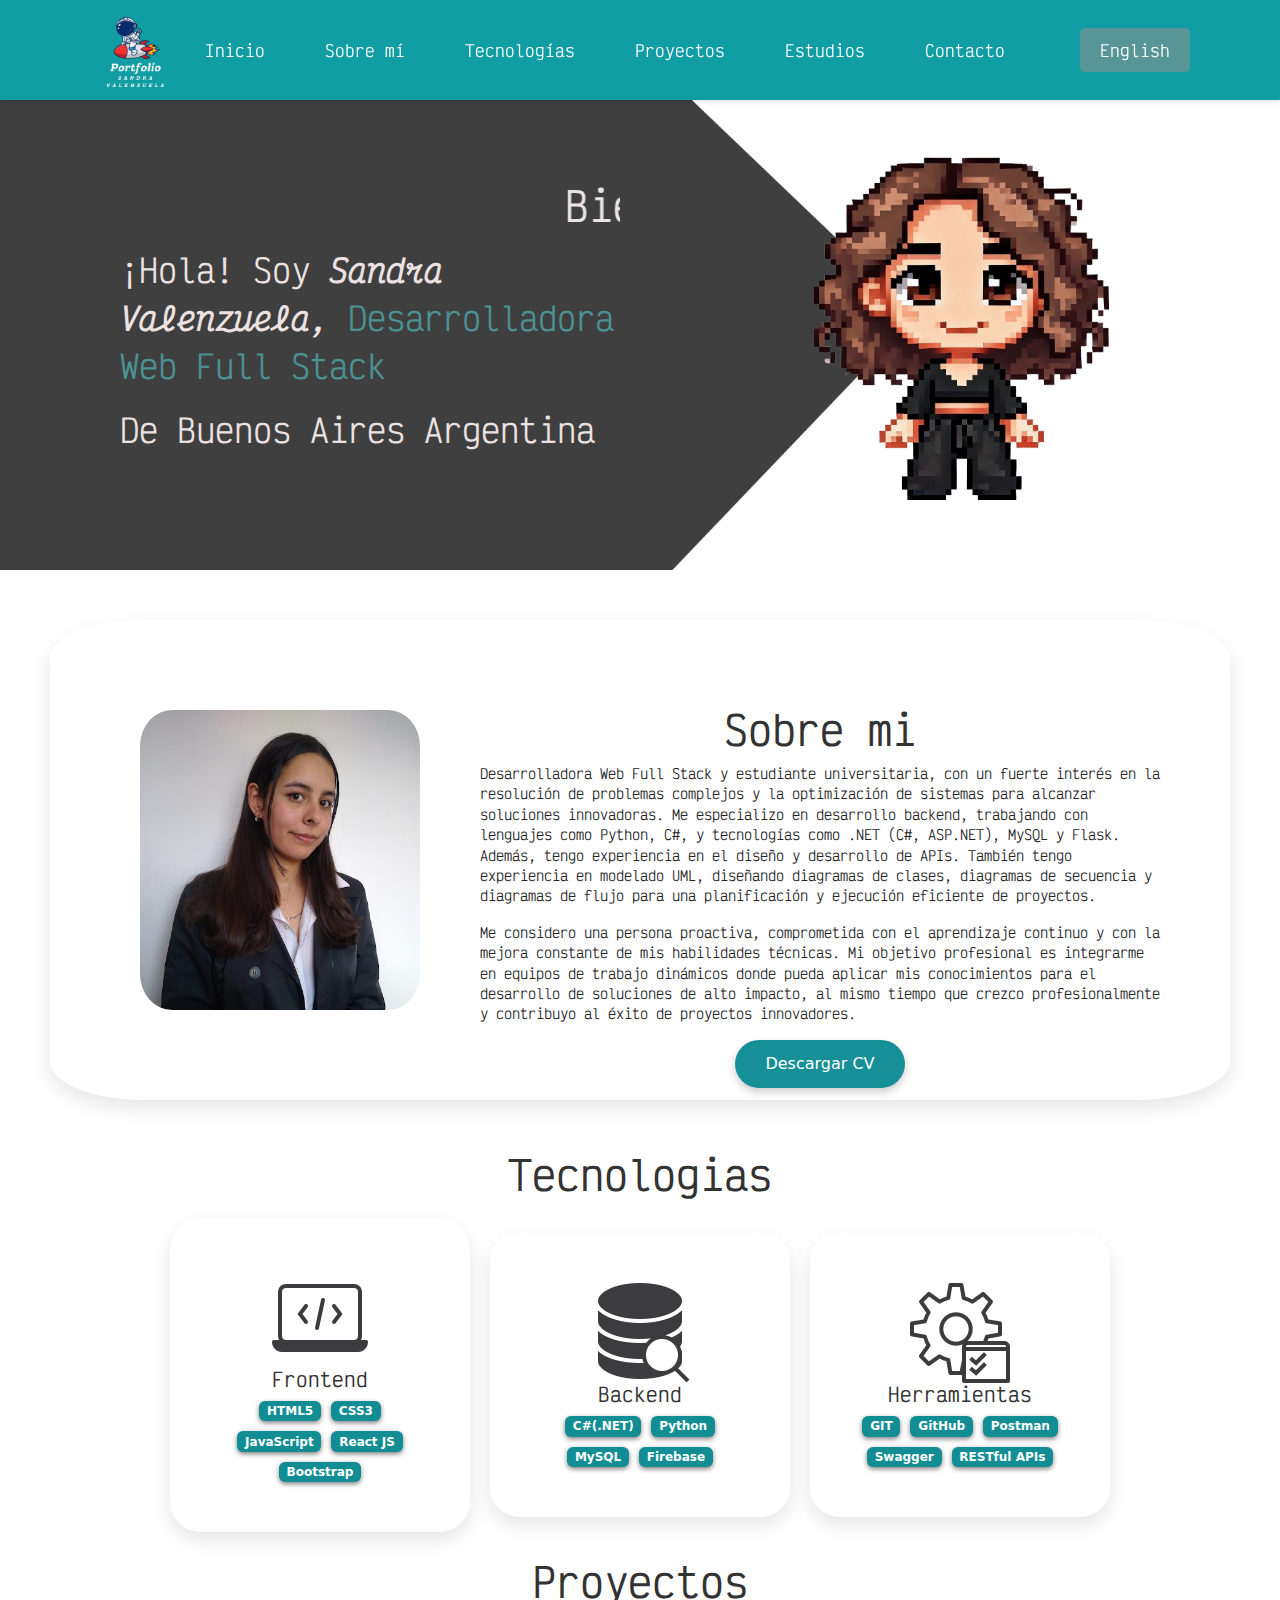
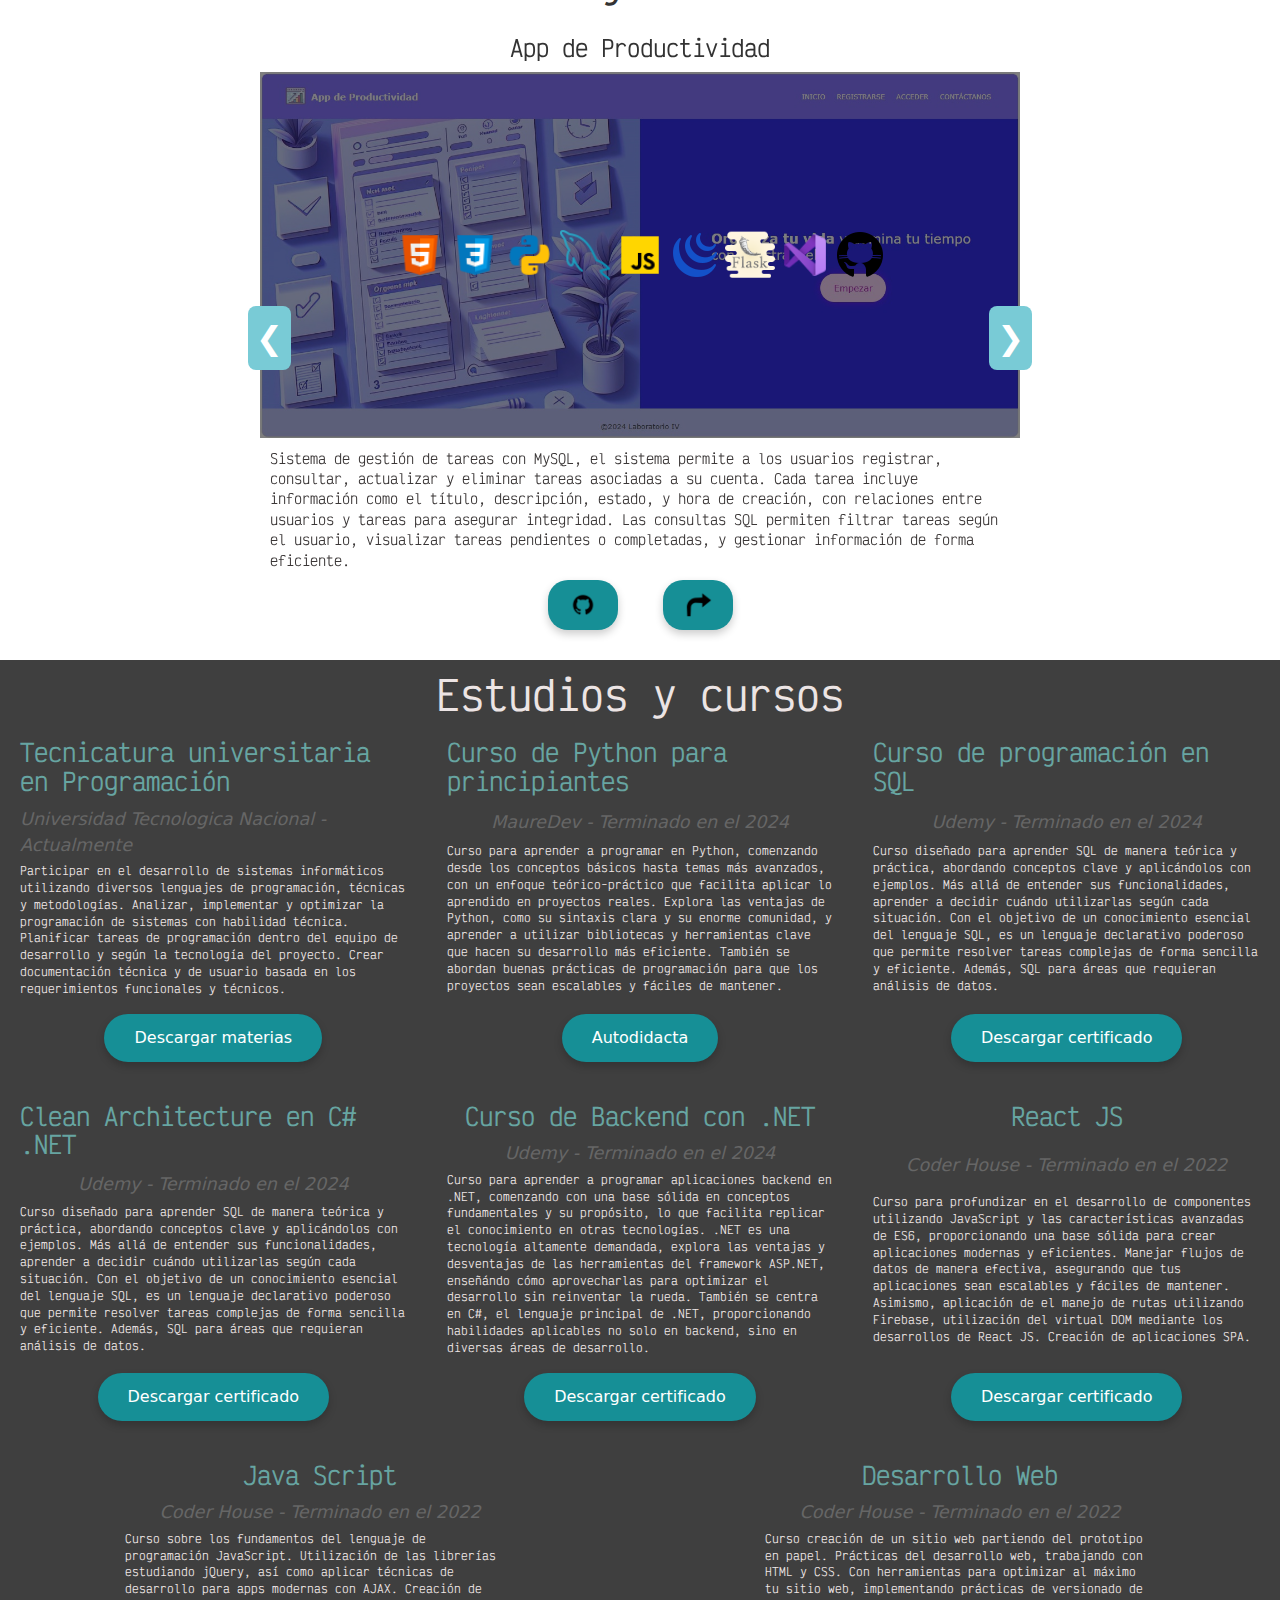
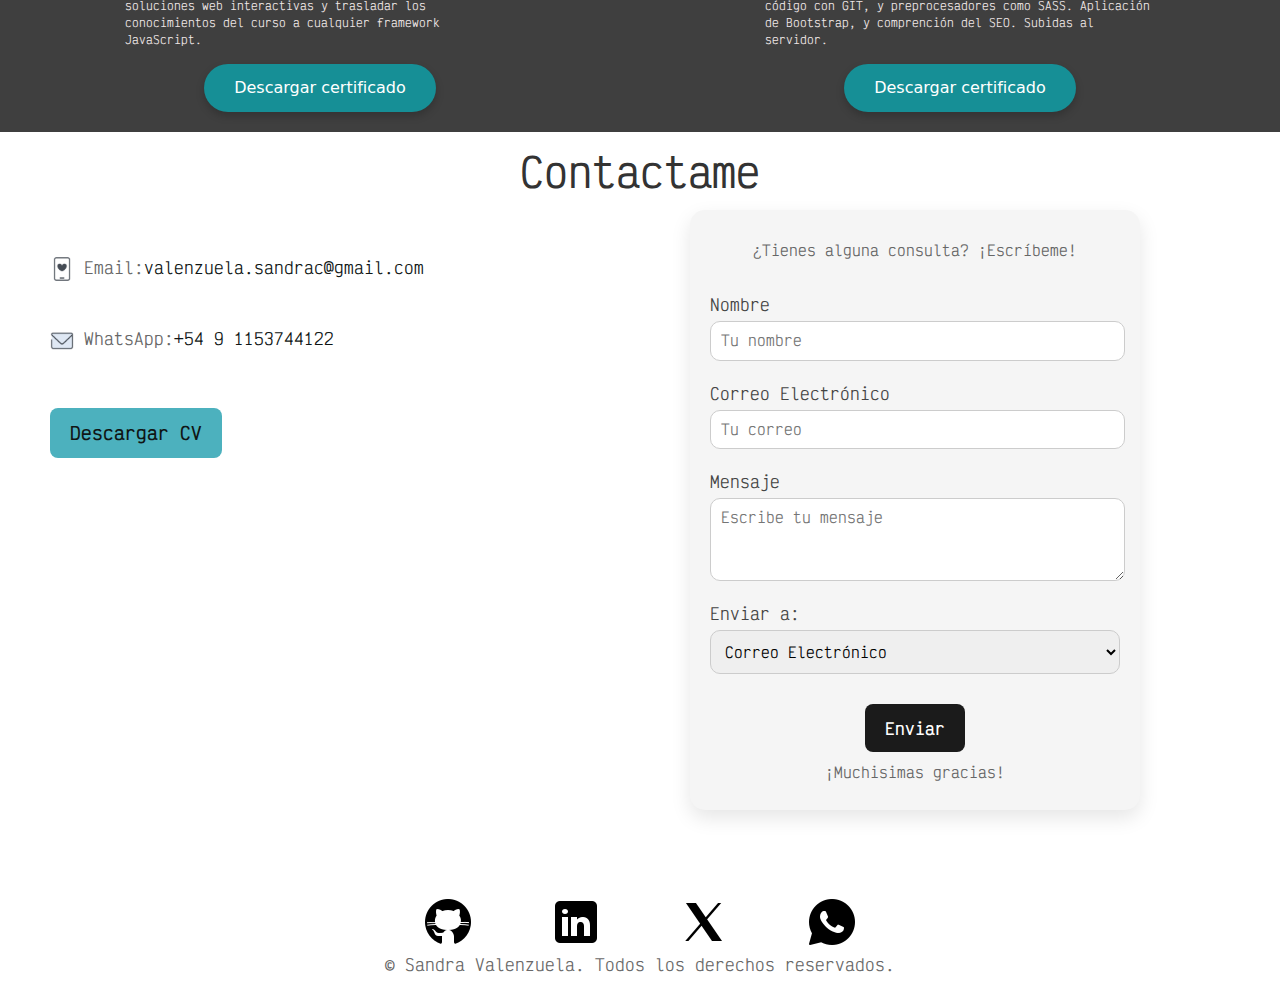
<file: index.html>
<!DOCTYPE html>
<html lang="es">
<head>
    <meta charset="UTF-8">
    <meta name="viewport" content="width=device-width, initial-scale=1.0">
    <link rel="icon" type="image/png" href="static/img/logo.png">
    <link rel="stylesheet" href="static/style.css">
    <link href="https://cdn.jsdelivr.net/npm/bootstrap@5.3.0/dist/css/bootstrap.min.css" rel="stylesheet">
    <title>Valenzuela Sandra Portfolio</title>
</head>
<body>
  <header>
    <nav class="nav_header">
      <div class="container">
          <img src="static/img/logo.png" class="nav_logo">
          <ul class="nav_ul">
            <li class="nav_li"><a href="#index">Inicio</a></li>
            <li class="nav_li"><a href="#about_me">Sobre mí</a></li>
            <li class="nav_li"><a href="#skill">Tecnologías</a></li>
            <li class="nav_li"><a href="#project-carousel">Proyectos</a></li>
            <li class="nav_li"><a href="#studies">Estudios</a></li>
            <li class="nav_li"><a href="#contact">Contacto</a></li>
          </ul> 
          <div class="navbar-right">
           <button id="translate-btn" class="translate-btn">English</button>
          </div>
      </div>
    </nav> 
  </header>

  <section id="index" class="index">
    <div class="index_div">
      <h2 class="title_cont2"><marquee>Bienvenidos a mi Portfolio;</marquee></h2>
      <p class="index_p">
        ¡Hola! Soy <strong><em> Sandra Valenzuela,</em></strong>
        <spam style="color: rgb(75, 145, 145);">Desarrolladora Web Full Stack</spam>
      </p>
      <p class="index_p">
        De Buenos Aires Argentina 
      </p>
    </div> 
    <div class="div_dib">
      <img src="static/img/me.png" alt="Proyecto 1" class="img_dib">
    </div>
  </section>

  <section id="about_me" class="about_me">
    <div class="div_img">
      <img src="static/img/me_one.jpg" alt="Proyecto 1" class="img_me">
    </div>
    <div class="div_me">
      <h2 class="title_cont">Sobre mi</h2>
      <p class="p_about">
        Desarrolladora Web Full Stack y estudiante universitaria, con un fuerte interés en la resolución de problemas
        complejos y la optimización de sistemas para alcanzar soluciones innovadoras. Me especializo en desarrollo 
        backend, trabajando con lenguajes como Python, C#, y tecnologías como .NET (C#, ASP.NET), MySQL y Flask. 
        Además, tengo experiencia en el diseño y desarrollo de APIs.
        También tengo experiencia en modelado UML, diseñando diagramas de clases, diagramas de secuencia y diagramas 
        de flujo para una planificación y ejecución eficiente de proyectos.
      </p>
      <p class="p_about">  
        Me considero una persona proactiva, comprometida con el aprendizaje continuo y con la mejora constante de mis
        habilidades técnicas. Mi objetivo profesional es integrarme en equipos de trabajo dinámicos donde pueda 
        aplicar mis conocimientos para el desarrollo de soluciones de alto impacto, 
        al mismo tiempo que crezco profesionalmente y contribuyo al éxito de proyectos innovadores.
      </p>
      <div class="btn_me">
       <a href="static/img/Sandra  Carolina Valenzuela C.V.pdf" download="Sandra-Carolina-Valenzuela-C.V.pdf" class="download_btn">Descargar CV</a>
      </div>
    </div>
  </section>

  <section id="skill" class="skill">
    <h2 class="title_cont">Tecnologias</h2>
    <div class="skill_container">
      <div class="section">
          <img src="static/img/frontend.png" alt="imagen frontend" class="skill_img">
          <h3 class="skill_title">Frontend</h3> 
          <div class="badges">
            <div class="badge">HTML5</div>
            <div class="badge">CSS3</div>
            <div class="badge">JavaScript</div>
            <div class="badge">React JS</div>
            <div class="badge">Bootstrap</div>
          </div>
      </div>
      <div class="section">
          <img src="static/img/backend.png" alt="imagen backend" class="skill_img">
          <h3 class="skill_title">Backend</h3> 
          <div class="badges">
            <div class="badge">C#(.NET)</div>
            <div class="badge">Python</div>
            <div class="badge">MySQL</div>
            <div class="badge">Firebase</div>
          </div>
      </div>
      <div class="section">
          <img src="static/img/herramientas.png" alt="imagen herramientas" class="skill_img">
          <h3 class="skill_title">Herramientas</h3> 
          <div class="badges">
            <div class="badge">GIT</div>
            <div class="badge">GitHub</div>
            <div class="badge">Postman</div>
            <div class="badge">Swagger</div>
            <div class="badge">RESTful APIs</div>
          </div>
      </div>
    </div>
  </section>

  <section id="project-carousel" class="project-carousel">
    <h2 class="title_cont">Proyectos</h2>
    <div class="carousel-container">
      <div class="carousel">
     
        <div class="carousel-item">
          <h3>App de Productividad</h3>
          <div class="project-image-container">
            <img src="static/img/app.jpg" class="project-image" alt="Proyecto 1">
            <div class="overlay">
              <div class="technologies">
                <img src="static/img/html.png" alt="HTML" title="HTML">
                <img src="static/img/css.png" alt="CSS" title="CSS">
                <img src="static/img/python.png" alt="Python" title="Python">
                <img src="static/img/mysql.png" alt="MySQL" title="MySQL">  
                <img src="static/img/js.png" alt="JavaScript" title="JavaScript">
                <img src="static/img/jquery.png" alt="JavaScript" title="JavaScript">
                <img src="static/img/flask.png" alt="Python" title="Python">
                <img src="static/img/visual.png" alt="Visual Studio" title="Visual Studio">
                <img src="static/img/github.png" alt="github" title="github">
              </div>
            </div>
          </div>
          <p class="project-description"> 
            Sistema de gestión de tareas con MySQL, el sistema permite a los usuarios registrar, consultar, 
            actualizar y eliminar tareas asociadas a su cuenta. Cada tarea incluye información como el título, 
            descripción, estado, y hora de creación, con relaciones entre usuarios y tareas para asegurar 
            integridad.  Las consultas SQL permiten filtrar tareas según el usuario, 
            visualizar tareas pendientes o completadas, y gestionar información de forma eficiente.
          </p>
          <div class="buttons">
            <a href="https://github.com/sandravalenzuelac/Proyecto" class="btn_carousel"><img src="static/img/github_dos.png" class="img_car"></a>
            <a href=" " class="btn_carousel"><img src="static/img/flecha.png" class="img_car"></a>
          </div>
        </div>

        <div class="carousel-item">
          <h3>Junior Shop</h3>
          <div class="project-image-container">
            <img src="static/img/junior_shop.jpg" class="project-image" alt="Proyecto 2">
            <div class="overlay">
              <div class="technologies">
                <img src="static/img/html.png" alt="HTML" title="HTML">
                <img src="static/img/css.png" alt="CSS" title="CSS"> 
                <img src="static/img/sass.png" alt="SASS" title="SASS">
                <img src="static/img/bootstrap.png" alt="Bootstrap" title="Bootstrap">
                <img src="static/img/git.png" alt="git" title="git">
                <img src="static/img/code.png" alt="Visual Studio Code" title="Visual Studio Code">
                <img src="static/img/github.png" alt="github" title="github">
               
              </div>
            </div>
          </div>
          <p class="project-description">  
            Este proyecto consiste en la creación de un sitio web completo para una tienda de mascotas llamada 
            Junior Shop. El objetivo es transformar un prototipo en papel en una página web funcional, 
            utilizando las mejores prácticas de desarrollo web con HTML y CSS.
            El resultado final es un sitio web atractivo. Los usuarios pueden navegar fácilmente por las 
            categorías de productos, el sitio es rápido, moderno y optimizado para SEO, con una experiencia 
            fluida en cualquier dispositivo.
          </p>
          <div class="buttons">
            <a href="https://github.com/sandravalenzuelac/JuniorShop" class="btn_carousel"><img class="img_car" src="static/img/github_dos.png"></a>
            <a href="https://juniorshop.netlify.app/" class="btn_carousel"><img class="img_car" src="static/img/flecha.png"></a>
          </div>
        </div>

        <div class="carousel-item">
          <h3>Juego de Memoria</h3>
          <div class="project-image-container">
            <img src="static/img/game.jpg" class="project-image" alt="Proyecto 2">
            <div class="overlay">
              <div class="technologies">
                <img src="static/img/html.png" alt="HTML" title="HTML">
                <img src="static/img/css.png" alt="CSS" title="CSS"> 
                <img src="static/img/js.png" alt="JavaScript" title="JavaScript">
                <img src="static/img/sweetAlert.png" alt="SweetAlert2" title="SweetAlert2">
                <img src="static/img/code.png" alt="Visual Studio Code" title="Visual Studio Code">
                <img src="static/img/github.png" alt="github" title="github">
              </div>
            </div>
          </div>
          <p class="project-description">
            Este proyecto es un juego de memoria interactivo creado utilizando JavaScript, HTML y CSS, 
            como parte de un curso sobre los fundamentos del lenguaje de programación JavaScript. 
            El juego está basado en las imágenes de los personajes de la famosa serie de televisión Los Simpson
            y consume una API de frases de la serie para generar un contenido dinámico en el juego. 
            Se implementó jQuery para simplificar la manipulación del DOM.
          </p>
          <div class="buttons">
            <a href="https://github.com/sandravalenzuelac/Game" class="btn_carousel"><img class="img_car" src="static/img/github_dos.png"></a>
            <a href="https://gamethsimpsons.netlify.app/" class="btn_carousel"><img class="img_car" src="static/img/flecha.png"></a>
          </div>
        </div>
  
      </div>
  
      <button class="carousel-control prev" onclick="moveCarousel(-1)">&#10094;</button>
      <button class="carousel-control next" onclick="moveCarousel(1)">&#10095;</button>
    </div>
  </section>
 
  <section id="studies" class="studies">
    <h2 class="title_cont2">Estudios y cursos</h2>
    <div class="container_studies">
        <div class="studies_div">
          <h3>Tecnicatura universitaria en Programación</h3>
          <p class="p_title">Universidad Tecnologica Nacional - Actualmente</p>
          <p class="p_studies">
            Participar en el desarrollo de sistemas informáticos utilizando diversos lenguajes de programación, técnicas
            y metodologías.
            Analizar, implementar y optimizar la programación de sistemas con habilidad técnica.
            Planificar tareas de programación dentro del equipo de desarrollo y según la tecnología del proyecto.
            Crear documentación técnica y de usuario basada en los requerimientos funcionales y técnicos.
          </p>
          <a href="static/img/materias.jpg" download="materias" class="download_btn">Descargar materias</a>
        </div>

        <div class="studies_div">
          <h3>Curso de Python para principiantes</h3>
          <p class="p_title">MaureDev - Terminado en el 2024</p>
          <p class="p_studies">
            Curso para aprender a programar en Python, comenzando desde los conceptos básicos hasta temas más avanzados,
            con un enfoque teórico-práctico que facilita aplicar lo aprendido en proyectos reales.
            Explora las ventajas de Python, como su 
            sintaxis clara y su enorme comunidad, y aprender a utilizar bibliotecas y herramientas clave que hacen 
            su desarrollo más eficiente. También se abordan buenas prácticas de programación para que los proyectos 
            sean escalables y fáciles de mantener.
          </p>
          <a href="https://www.youtube.com/watch?v=Kp4Mvapo5kc" class="download_btn">Autodidacta</a>
        </div> 
        
        <div class="studies_div">
          <h3>Curso de programación en SQL</h3>
          <p class="p_title">Udemy - Terminado en el 2024</p>
          <p class="p_studies">
            Curso diseñado para aprender SQL de manera teórica y práctica, abordando conceptos clave y aplicándolos con
            ejemplos. Más allá de entender sus funcionalidades, aprender a decidir cuándo utilizarlas según cada 
            situación.
            Con el objetivo de un conocimiento esencial del lenguaje SQL, es un lenguaje declarativo poderoso que 
            permite resolver tareas complejas de forma sencilla y eficiente.
            Además, SQL para áreas que requieran análisis de datos.
          </p>
          <a href="static/img/sql.jpg" download="sql" class="download_btn">Descargar certificado</a> 
        </div>
    
        <div class="studies_div">
          <h3>Clean Architecture en C# .NET</h3>
          <p class="p_title">Udemy - Terminado en el 2024</p>
          <p class="p_studies">
            Curso diseñado para aprender SQL de manera teórica y práctica, abordando conceptos clave y aplicándolos con
            ejemplos. Más allá de entender sus funcionalidades, aprender a decidir cuándo utilizarlas según cada 
            situación.
            Con el objetivo de un conocimiento esencial del lenguaje SQL, es un lenguaje declarativo poderoso que 
            permite resolver tareas complejas de forma sencilla y eficiente.
            Además, SQL para áreas que requieran análisis de datos.
          </p>
          <a href="static/img/cnet.jpg" download="cnet" class="download_btn">Descargar certificado</a> 
        </div>

        <div class="studies_div">
          <h3>Curso de Backend con .NET</h3>
          <p class="p_title">Udemy - Terminado en el 2024</p>
          <p class="p_studies">
            Curso para aprender a programar aplicaciones backend en .NET, comenzando con una base sólida en conceptos 
            fundamentales y su propósito, lo que facilita replicar el conocimiento en otras tecnologías.
            .NET es una tecnología altamente demandada, explora las ventajas y desventajas de las herramientas del framework 
            ASP.NET, enseñándo cómo aprovecharlas para optimizar el desarrollo sin reinventar la rueda.
            También se centra en C#, el lenguaje principal de .NET, proporcionando habilidades aplicables no solo en 
            backend, sino en diversas áreas de desarrollo.
          </p>
          <a href="" download="backend" class="download_btn">Descargar certificado</a>
        </div> 
        
        <div class="studies_div">
          <h3>React JS</h3>
          <p class="p_title">Coder House - Terminado en el 2022</p>
          <p class="p_studies">
            Curso para profundizar en el desarrollo de componentes utilizando JavaScript y las características 
            avanzadas de ES6, proporcionando una base sólida para crear aplicaciones modernas y eficientes. 
            Manejar flujos de datos de manera efectiva, asegurando que tus aplicaciones sean escalables y fáciles de mantener.
            Asimismo, aplicación de el manejo de rutas utilizando Firebase, utilización del virtual DOM mediante los 
            desarrollos de React JS. Creación de aplicaciones SPA.
          </p>
          <a href="static/img/React JS.jpg" download="React" class="download_btn">Descargar certificado</a> 
        </div>
        
        <div class="studies_div">
          <h3>Java Script</h3>
          <p class="p_title">Coder House - Terminado en el 2022</p>
          <p class="p_studies">
            Curso sobre los fundamentos del lenguaje de programación JavaScript. Utilización de las librerías estudiando 
            jQuery, así como aplicar técnicas de desarrollo para apps modernas con AJAX. Creación de soluciones web interactivas y 
            trasladar los conocimientos del curso a cualquier framework JavaScript.
          </p>
        <a href="static/img/Java Script.jpg" download="Java-script" class="download_btn">Descargar certificado</a>
        </div>

        <div class="studies_div">
          <h3>Desarrollo Web</h3>
          <p class="p_title">Coder House - Terminado en el 2022</p>
          <p class="p_studies">
            Curso creación de un sitio web partiendo del prototipo en papel. 
            Prácticas del desarrollo web, trabajando con HTML y CSS. Con herramientas para optimizar al máximo tu sitio web, 
            implementando prácticas de versionado de código con GIT, y preprocesadores como SASS. Aplicación de Bootstrap, 
            y comprención del SEO. Subidas al servidor.
          </p>
          <a href="static/img/Desarrollo Web.jpg" download="Desarrollo-web" class="download_btn">Descargar certificado</a> 
        </div>
        
       </div>   
  </section>
  
  <section id="contact" class="contact">
        <h2 class="title_cont">Contactame</h2>
        <div class="contact_name">
          <div class="c_item">
              <p>
                <img src="static/img/mail.png" alt="">
                Email:<a href="https://mail.google.com/mail/u/1/#inbox">valenzuela.sandrac@gmail.com</a>
              </p>
          </div>
          <div class="c_item">
             <p>
              <img src="static/img/phone.png" alt="">
              WhatsApp:<a href="https://wa.me/5491153744122">+54 9 1153744122</a>
            </p>
          </div>
          <div class="c_item">
            <a href="static/Sandra Carolina Valenzuela C.V.pdf" download="CV-Valenzuela-Sandra" class="btn_cont">Descargar CV</a>
          </div>
        </div>
        <div class="form">
        <p>¿Tienes alguna consulta? ¡Escríbeme!</p>
        <form id="contactForm" class="contact-form">
          <div class="form-group">
            <label for="name">Nombre</label>
            <input type="text" id="name" placeholder="Tu nombre" required />
          </div>
          <div class="form-group">
            <label for="email">Correo Electrónico</label>
            <input type="email" id="email" placeholder="Tu correo" required />
          </div>
          <div class="form-group">
            <label for="message">Mensaje</label>
            <textarea id="message" placeholder="Escribe tu mensaje" rows="3" required></textarea>
          </div>
          <div class="form-group">
            <label for="contactMethod">Enviar a:</label>
            <select id="contactMethod" required>
              <option value="email">Correo Electrónico</option>
            </select>
          </div>
          <button type="submit" class="submit">Enviar</button>
        </form>
        <p>¡Muchisimas gracias!</p>
    </div>
  </section>

  <section class="contact_item">
        <div class="img_item">
          <div class="item_i_div">
            <a href="https://github.com/sandravalenzuelac/"><img  src="static/img/github.png" alt="logo github"></a>
          </div>
          <div class="item_i_div">
            <a href="https://www.linkedin.com/in/sandra-valenzuela/"><img  src="static/img/linkedin.png" alt="logo linkedin"></a>
          </div>
          <div class="item_i_div">
            <a href="https://x.com/SandraVale52722"><img  src="static/img/x.png" alt="logo x"></a>
          </div>
          <div class="item_i_div">
            <a href="https://wa.me/5491153744122"><img  src="static/img/whatsapp.png" alt="logo whatsapp"></a>
          </div>        
        </div>
  </section>
    
  <footer>© Sandra Valenzuela. Todos los derechos reservados.</footer>
  <script src="https://cdn.emailjs.com/dist/email.min.js"></script>
  <script src="static/script.js"></script>
</body>
</html>
</file>
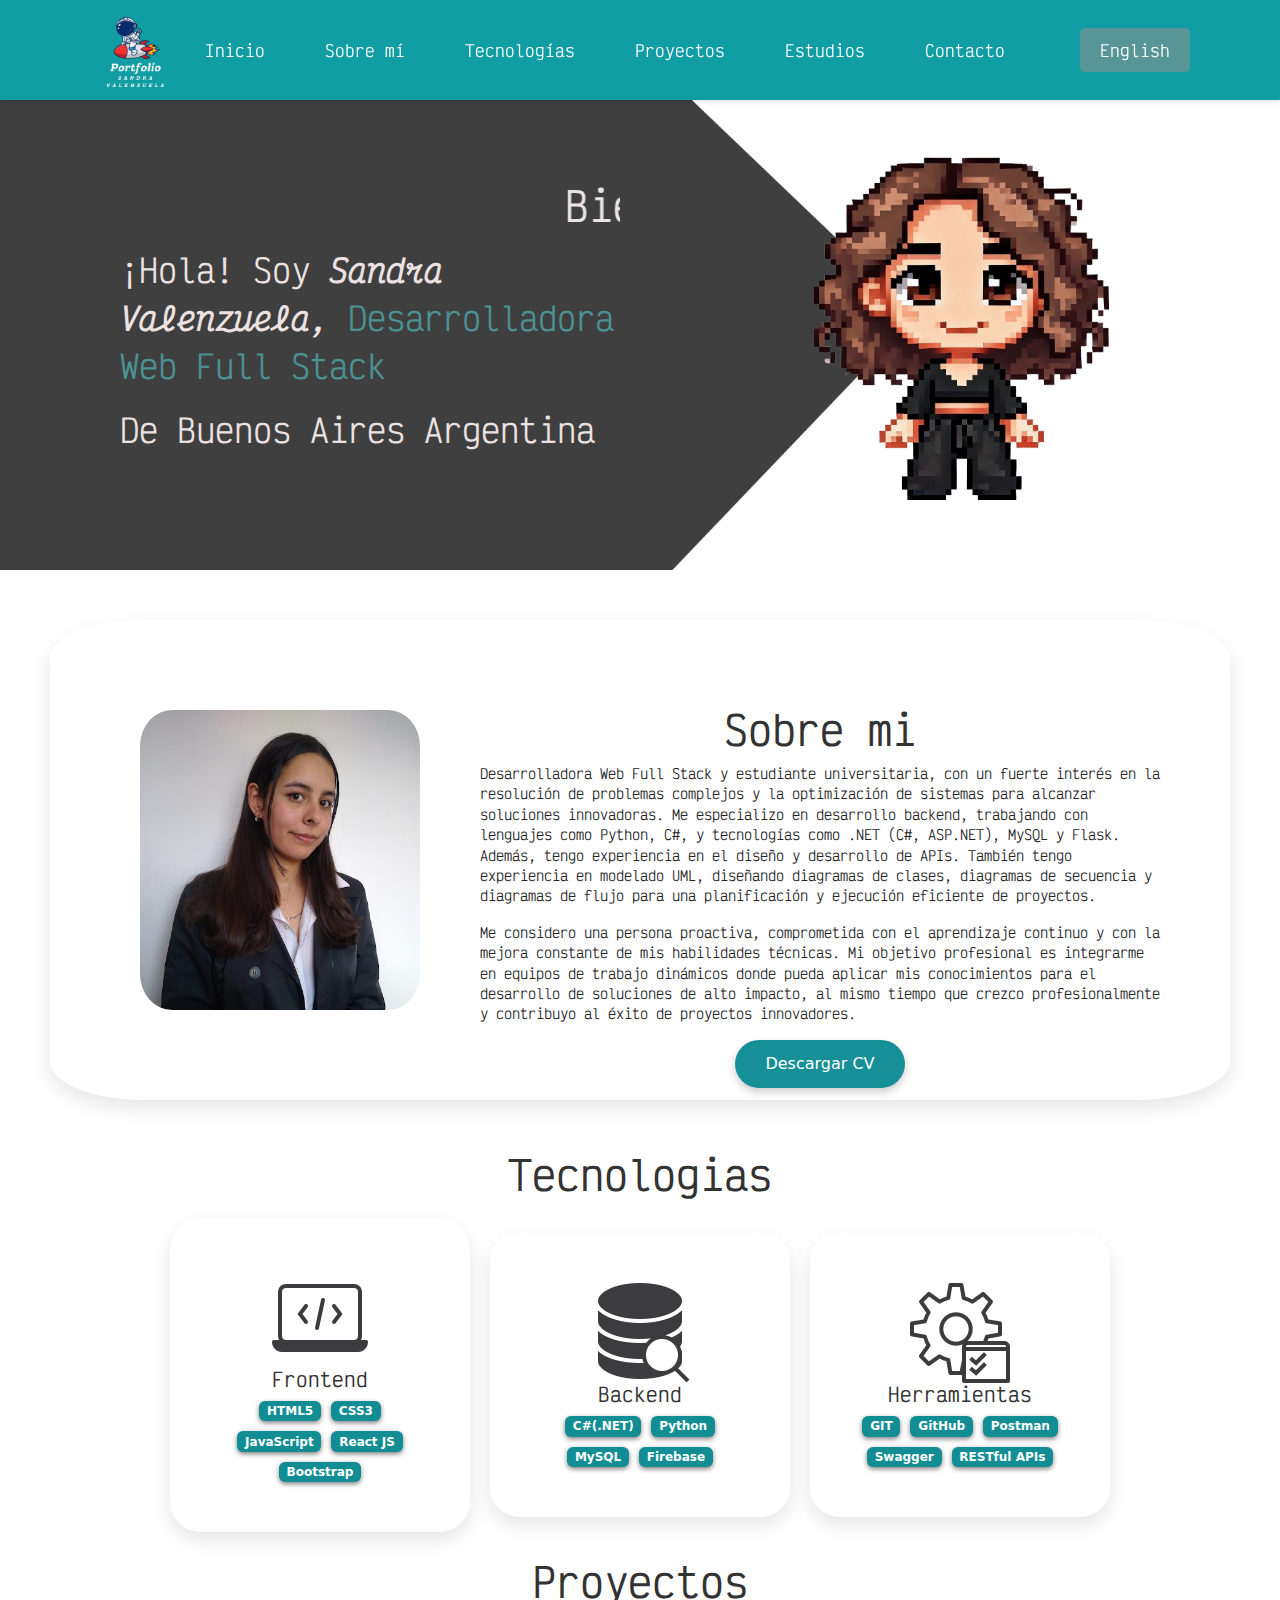
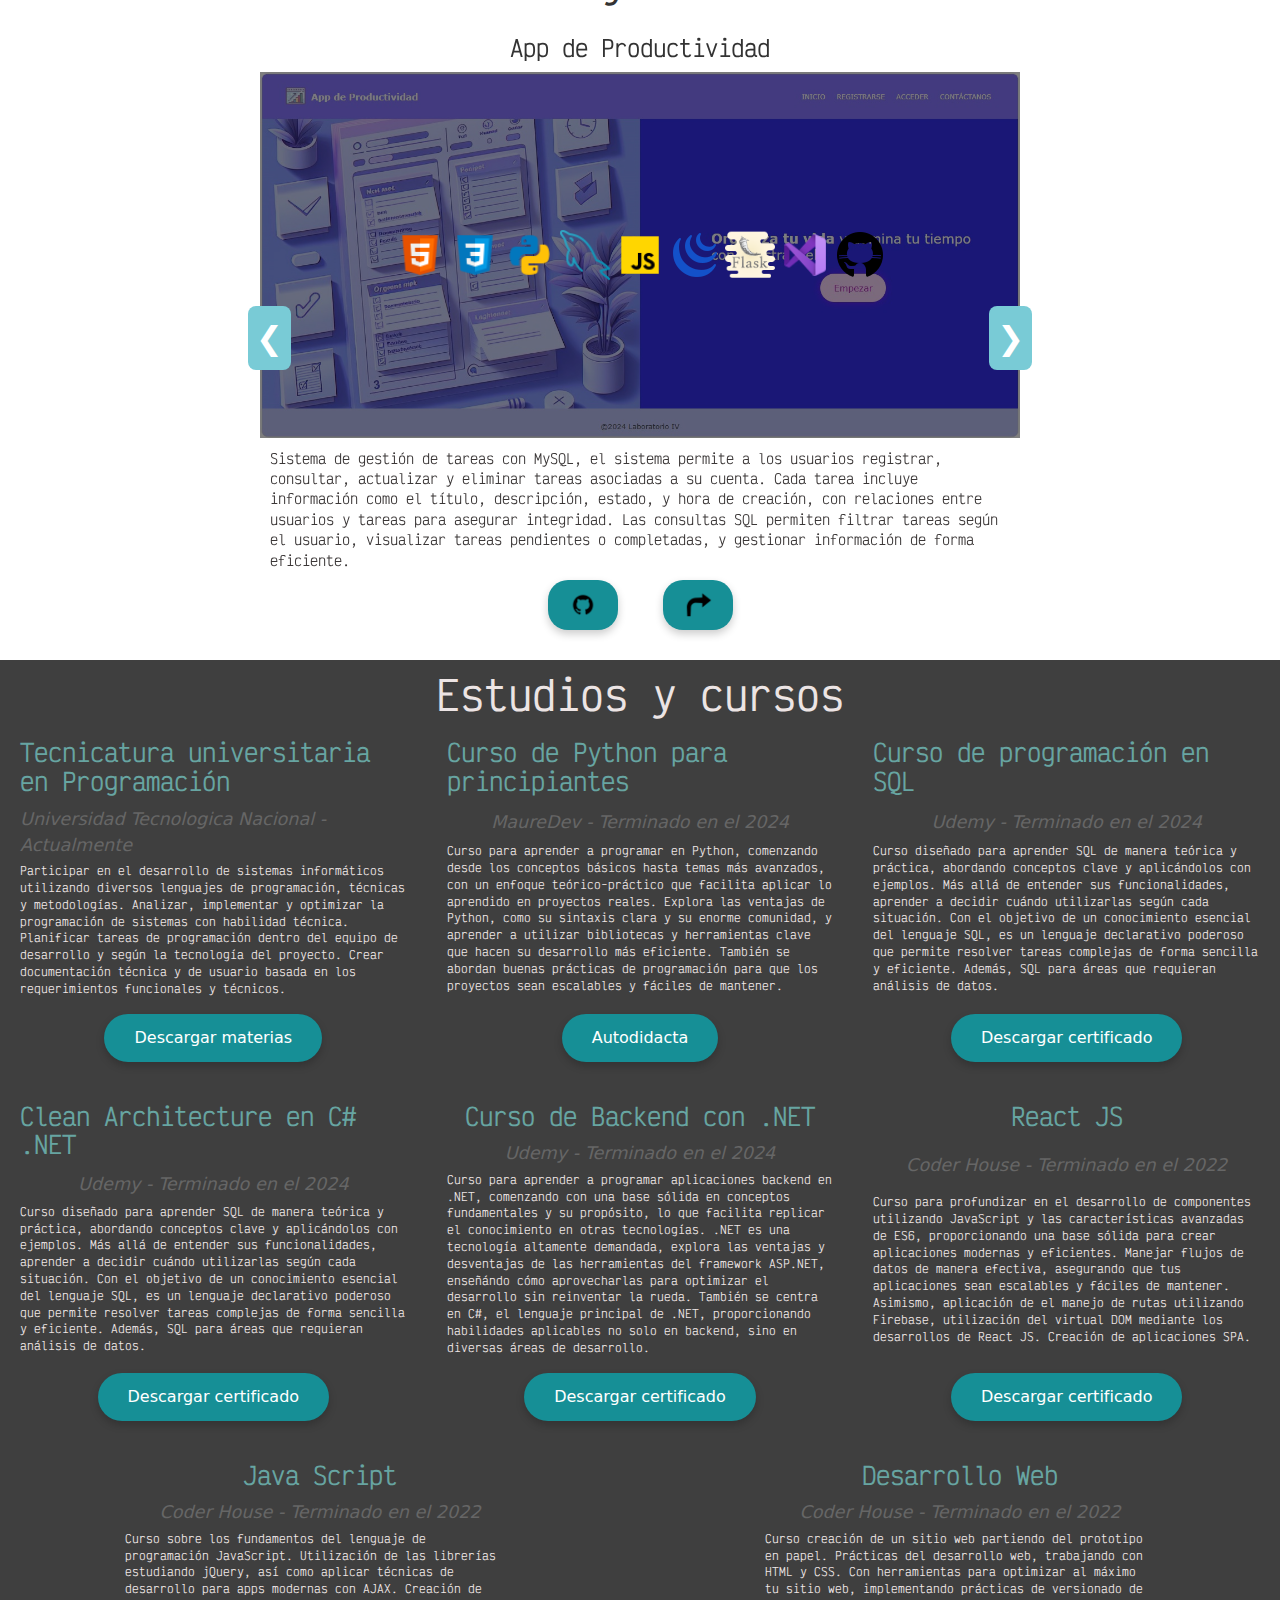
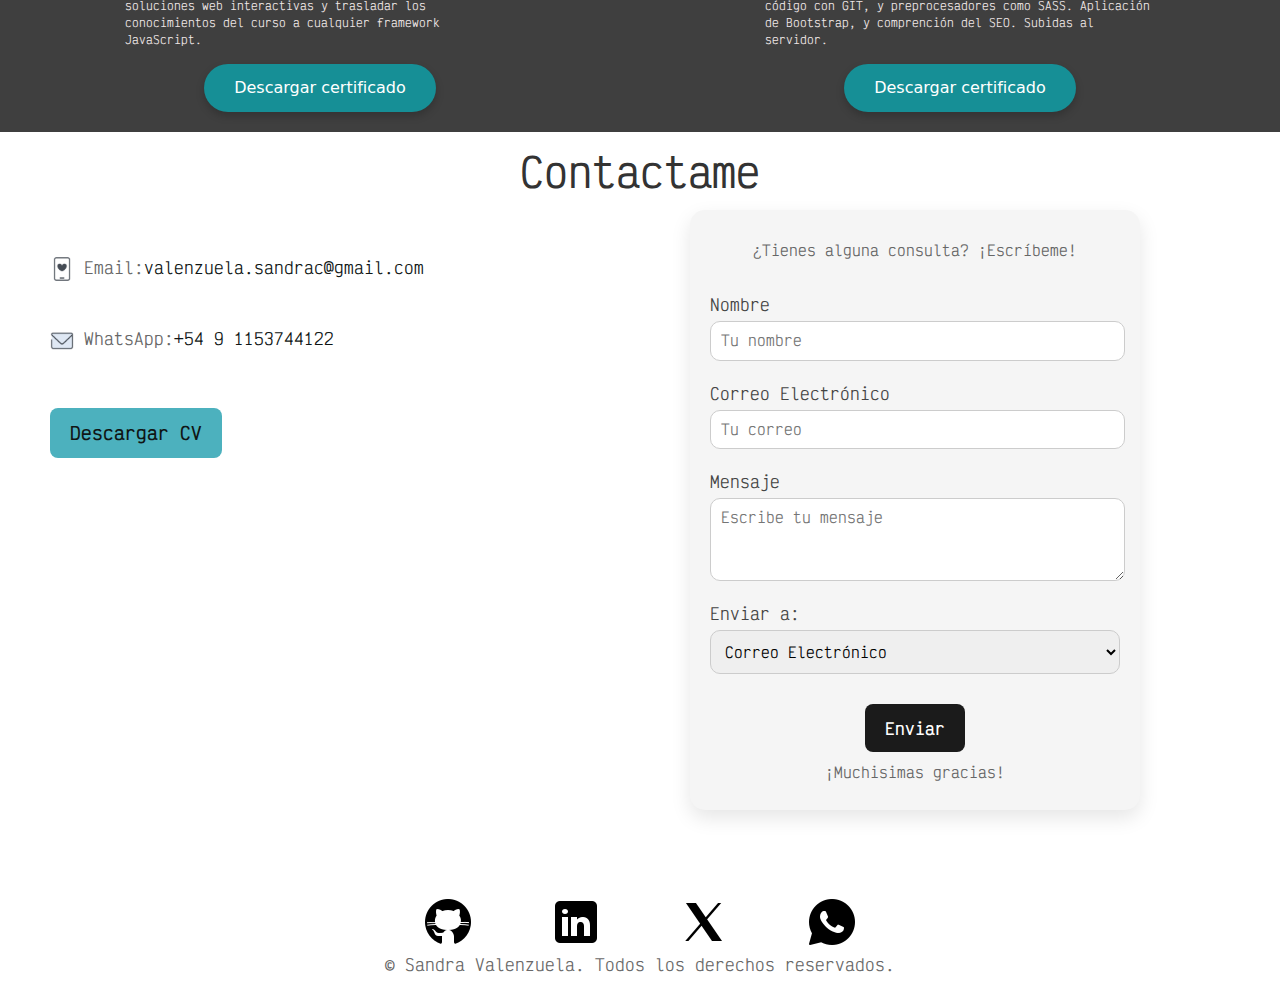
<file: templates/index.html>
<!DOCTYPE html>
<html lang="es">
<head>
    <meta charset="UTF-8">
    <meta name="viewport" content="width=device-width, initial-scale=1.0">
    <link rel="icon" type="image/png" href="../static/img/logo.png">
    <link rel="stylesheet" href="../static/style.css">
    <link href="https://cdn.jsdelivr.net/npm/bootstrap@5.3.0/dist/css/bootstrap.min.css" rel="stylesheet">
    <title>Valenzuela Sandra Portfolio</title>
</head>
<body>
  <header>
    <nav class="nav_header">
      <div class="container">
          <img src="../static/img/logo.png" class="nav_logo">
          <ul class="nav_ul">
            <li class="nav_li"><a href="#index">Inicio</a></li>
            <li class="nav_li"><a href="#about_me">Sobre mí</a></li>
            <li class="nav_li"><a href="#skill">Tecnologías</a></li>
            <li class="nav_li"><a href="#project-carousel">Proyectos</a></li>
            <li class="nav_li"><a href="#studies">Estudios</a></li>
            <li class="nav_li"><a href="#contact">Contacto</a></li>
          </ul> 
          <div class="navbar-right">
           <button id="translate-btn" class="translate-btn">English</button>
          </div>
      </div>
    </nav> 
  </header>

  <section id="index" class="index">
    <div class="index_div">
      <h2 class="title_cont2"><marquee>Bienvenidos a mi Portfolio;</marquee></h2>
      <p class="index_p">
        ¡Hola! Soy <strong><em> Sandra Valenzuela,</em></strong>
        <spam style="color: rgb(75, 145, 145);">Desarrolladora Web Full Stack</spam>
      </p>
      <p class="index_p">
        De Buenos Aires Argentina 
      </p>
    </div> 
    <div class="div_dib">
      <img src="../static/img/me.png" alt="Proyecto 1" class="img_dib">
    </div>
  </section>

  <section id="about_me" class="about_me">
    <div class="div_img">
      <img src="../static/img/me_one.jpg" alt="Proyecto 1" class="img_me">
    </div>
    <div class="div_me">
      <h2 class="title_cont">Sobre mi</h2>
      <p class="p_about">
        Desarrolladora Web Full Stack y estudiante universitaria, con un fuerte interés en la resolución de problemas
        complejos y la optimización de sistemas para alcanzar soluciones innovadoras. Me especializo en desarrollo 
        backend, trabajando con lenguajes como Python, C#, y tecnologías como .NET (C#, ASP.NET), MySQL y Flask. 
        Además, tengo experiencia en el diseño y desarrollo de APIs.
        También tengo experiencia en modelado UML, diseñando diagramas de clases, diagramas de secuencia y diagramas 
        de flujo para una planificación y ejecución eficiente de proyectos.
      </p>
      <p class="p_about">  
        Me considero una persona proactiva, comprometida con el aprendizaje continuo y con la mejora constante de mis
        habilidades técnicas. Mi objetivo profesional es integrarme en equipos de trabajo dinámicos donde pueda 
        aplicar mis conocimientos para el desarrollo de soluciones de alto impacto, 
        al mismo tiempo que crezco profesionalmente y contribuyo al éxito de proyectos innovadores.
      </p>
      <div class="btn_me">
       <a href="" download="CV-Valenzuela-Sandra" class="download_btn">Descargar CV</a>
      </div>
    </div>
  </section>

  <section id="skill" class="skill">
    <h2 class="title_cont">Tecnologias</h2>
    <div class="skill_container">
      <div class="section">
          <img src="../static/img/frontend.png" alt="imagen frontend" class="skill_img">
          <h3 class="skill_title">Frontend</h3> 
          <div class="badges">
            <div class="badge">HTML5</div>
            <div class="badge">CSS3</div>
            <div class="badge">JavaScript</div>
            <div class="badge">React JS</div>
            <div class="badge">Bootstrap</div>
          </div>
      </div>
      <div class="section">
          <img src="../static/img/backend.png" alt="imagen backend" class="skill_img">
          <h3 class="skill_title">Backend</h3> 
          <div class="badges">
            <div class="badge">C#(.NET)</div>
            <div class="badge">Python</div>
            <div class="badge">MySQL</div>
            <div class="badge">Firebase</div>
          </div>
      </div>
      <div class="section">
          <img src="../static/img/herramientas.png" alt="imagen herramientas" class="skill_img">
          <h3 class="skill_title">Herramientas</h3> 
          <div class="badges">
            <div class="badge">GIT</div>
            <div class="badge">GitHub</div>
            <div class="badge">Postman</div>
            <div class="badge">Swagger</div>
            <div class="badge">RESTful APIs</div>
          </div>
      </div>
    </div>
  </section>

  <section id="project-carousel" class="project-carousel">
    <h2 class="title_cont">Proyectos</h2>
    <div class="carousel-container">
      <div class="carousel">
     
        <div class="carousel-item">
          <h3>App de Productividad</h3>
          <div class="project-image-container">
            <img src="../static/img/app.jpg" class="project-image" alt="Proyecto 1">
            <div class="overlay">
              <div class="technologies">
                <img src="../static/img/html.png" alt="HTML" title="HTML">
                <img src="../static/img/css.png" alt="CSS" title="CSS">
                <img src="../static/img/python.png" alt="Python" title="Python">
                <img src="../static/img/mysql.png" alt="MySQL" title="MySQL">  
                <img src="../static/img/js.png" alt="JavaScript" title="JavaScript">
                <img src="../static/img/jquery.png" alt="JavaScript" title="JavaScript">
                <img src="../static/img/flask.png" alt="Python" title="Python">
                <img src="../static/img/visual.png" alt="Visual Studio" title="Visual Studio">
                <img src="../static/img/github.png" alt="github" title="github">
              </div>
            </div>
          </div>
          <p class="project-description"> 
            Sistema de gestión de tareas con MySQL, el sistema permite a los usuarios registrar, consultar, 
            actualizar y eliminar tareas asociadas a su cuenta. Cada tarea incluye información como el título, 
            descripción, estado, y hora de creación, con relaciones entre usuarios y tareas para asegurar 
            integridad.  Las consultas SQL permiten filtrar tareas según el usuario, 
            visualizar tareas pendientes o completadas, y gestionar información de forma eficiente.
          </p>
          <div class="buttons">
            <a href="https://github.com/sandravalenzuelac/Proyecto" class="btn_carousel"><img src="../static/img/github_dos.png" class="img_car"></a>
            <a href=" " class="btn_carousel"><img src="../static/img/flecha.png" class="img_car"></a>
          </div>
        </div>

        <div class="carousel-item">
          <h3>Junior Shop</h3>
          <div class="project-image-container">
            <img src="../static/img/junior_shop.jpg" class="project-image" alt="Proyecto 2">
            <div class="overlay">
              <div class="technologies">
                <img src="../static/img/html.png" alt="HTML" title="HTML">
                <img src="../static/img/css.png" alt="CSS" title="CSS"> 
                <img src="../static/img/sass.png" alt="SASS" title="SASS">
                <img src="../static/img/bootstrap.png" alt="Bootstrap" title="Bootstrap">
                <img src="../static/img/git.png" alt="git" title="git">
                <img src="../static/img/code.png" alt="Visual Studio Code" title="Visual Studio Code">
                <img src="../static/img/github.png" alt="github" title="github">
               
              </div>
            </div>
          </div>
          <p class="project-description">  
            Este proyecto consiste en la creación de un sitio web completo para una tienda de mascotas llamada 
            Junior Shop. El objetivo es transformar un prototipo en papel en una página web funcional, 
            utilizando las mejores prácticas de desarrollo web con HTML y CSS.
            El resultado final es un sitio web atractivo. Los usuarios pueden navegar fácilmente por las 
            categorías de productos, el sitio es rápido, moderno y optimizado para SEO, con una experiencia 
            fluida en cualquier dispositivo.
          </p>
          <div class="buttons">
            <a href="https://github.com/sandravalenzuelac/JuniorShop" class="btn_carousel"><img class="img_car" src="../static/img/github_dos.png"></a>
            <a href="https://tu-sitio-web2.com" class="btn_carousel"><img class="img_car" src="../static/img/flecha.png"></a>
          </div>
        </div>

        <div class="carousel-item">
          <h3>Juego de Memoria</h3>
          <div class="project-image-container">
            <img src="../static/img/game.jpg" class="project-image" alt="Proyecto 2">
            <div class="overlay">
              <div class="technologies">
                <img src="../static/img/html.png" alt="HTML" title="HTML">
                <img src="../static/img/css.png" alt="CSS" title="CSS"> 
                <img src="../static/img/js.png" alt="JavaScript" title="JavaScript">
                <img src="../static/img/sweetAlert.png" alt="SweetAlert2" title="SweetAlert2">
                <img src="../static/img/code.png" alt="Visual Studio Code" title="Visual Studio Code">
                <img src="../static/img/github.png" alt="github" title="github">
              </div>
            </div>
          </div>
          <p class="project-description">
            Este proyecto es un juego de memoria interactivo creado utilizando JavaScript, HTML y CSS, 
            como parte de un curso sobre los fundamentos del lenguaje de programación JavaScript. 
            El juego está basado en las imágenes de los personajes de la famosa serie de televisión Los Simpson
            y consume una API de frases de la serie para generar un contenido dinámico en el juego. 
            Se implementó jQuery para simplificar la manipulación del DOM.
          </p>
          <div class="buttons">
            <a href="https://github.com/tu-repositorio2" class="btn_carousel"><img class="img_car" src="../static/img/github_dos.png"></a>
            <a href="https://tu-sitio-web2.com" class="btn_carousel"><img class="img_car" src="../static/img/flecha.png"></a>
          </div>
        </div>
  
      </div>
  
      <button class="carousel-control prev" onclick="moveCarousel(-1)">&#10094;</button>
      <button class="carousel-control next" onclick="moveCarousel(1)">&#10095;</button>
    </div>
  </section>
 
  <section id="studies" class="studies">
    <h2 class="title_cont2">Estudios y cursos</h2>
    <div class="container_studies">
        <div class="studies_div">
          <h3>Tecnicatura universitaria en Programación</h3>
          <p class="p_title">Universidad Tecnologica Nacional - Actualmente</p>
          <p class="p_studies">
            Participar en el desarrollo de sistemas informáticos utilizando diversos lenguajes de programación, técnicas
            y metodologías.
            Analizar, implementar y optimizar la programación de sistemas con habilidad técnica.
            Planificar tareas de programación dentro del equipo de desarrollo y según la tecnología del proyecto.
            Crear documentación técnica y de usuario basada en los requerimientos funcionales y técnicos.
          </p>
          <a href="../static/img/materias.jpg" download="materias" class="download_btn">Descargar materias</a>
        </div>

        <div class="studies_div">
          <h3>Curso de Python para principiantes</h3>
          <p class="p_title">MaureDev - Terminado en el 2024</p>
          <p class="p_studies">
            Curso para aprender a programar en Python, comenzando desde los conceptos básicos hasta temas más avanzados,
            con un enfoque teórico-práctico que facilita aplicar lo aprendido en proyectos reales.
            Explora las ventajas de Python, como su 
            sintaxis clara y su enorme comunidad, y aprender a utilizar bibliotecas y herramientas clave que hacen 
            su desarrollo más eficiente. También se abordan buenas prácticas de programación para que los proyectos 
            sean escalables y fáciles de mantener.
          </p>
          <a href="https://www.youtube.com/watch?v=Kp4Mvapo5kc" class="download_btn">Autodidacta</a>
        </div> 
        
        <div class="studies_div">
          <h3>Curso de programación en SQL</h3>
          <p class="p_title">Udemy - Terminado en el 2024</p>
          <p class="p_studies">
            Curso diseñado para aprender SQL de manera teórica y práctica, abordando conceptos clave y aplicándolos con
            ejemplos. Más allá de entender sus funcionalidades, aprender a decidir cuándo utilizarlas según cada 
            situación.
            Con el objetivo de un conocimiento esencial del lenguaje SQL, es un lenguaje declarativo poderoso que 
            permite resolver tareas complejas de forma sencilla y eficiente.
            Además, SQL para áreas que requieran análisis de datos.
          </p>
          <a href="../static/img/sql.jpg" download="sql" class="download_btn">Descargar certificado</a> 
        </div>
    
        <div class="studies_div">
          <h3>Clean Architecture en C# .NET</h3>
          <p class="p_title">Udemy - Terminado en el 2024</p>
          <p class="p_studies">
            Curso diseñado para aprender SQL de manera teórica y práctica, abordando conceptos clave y aplicándolos con
            ejemplos. Más allá de entender sus funcionalidades, aprender a decidir cuándo utilizarlas según cada 
            situación.
            Con el objetivo de un conocimiento esencial del lenguaje SQL, es un lenguaje declarativo poderoso que 
            permite resolver tareas complejas de forma sencilla y eficiente.
            Además, SQL para áreas que requieran análisis de datos.
          </p>
          <a href="../static/img/cnet.jpg" download="cnet" class="download_btn">Descargar certificado</a> 
        </div>

        <div class="studies_div">
          <h3>Curso de Backend con .NET</h3>
          <p class="p_title">Udemy - Terminado en el 2024</p>
          <p class="p_studies">
            Curso para aprender a programar aplicaciones backend en .NET, comenzando con una base sólida en conceptos 
            fundamentales y su propósito, lo que facilita replicar el conocimiento en otras tecnologías.
            .NET es una tecnología altamente demandada, explora las ventajas y desventajas de las herramientas del framework 
            ASP.NET, enseñándo cómo aprovecharlas para optimizar el desarrollo sin reinventar la rueda.
            También se centra en C#, el lenguaje principal de .NET, proporcionando habilidades aplicables no solo en 
            backend, sino en diversas áreas de desarrollo.
          </p>
          <a href="" download="backend" class="download_btn">Descargar certificado</a>
        </div> 
        
        <div class="studies_div">
          <h3>React JS</h3>
          <p class="p_title">Coder House - Terminado en el 2022</p>
          <p class="p_studies">
            Curso para profundizar en el desarrollo de componentes utilizando JavaScript y las características 
            avanzadas de ES6, proporcionando una base sólida para crear aplicaciones modernas y eficientes. 
            Manejar flujos de datos de manera efectiva, asegurando que tus aplicaciones sean escalables y fáciles de mantener.
            Asimismo, aplicación de el manejo de rutas utilizando Firebase, utilización del virtual DOM mediante los 
            desarrollos de React JS. Creación de aplicaciones SPA.
          </p>
          <a href="../static/img/React JS.jpg" download="React" class="download_btn">Descargar certificado</a> 
        </div>
        
        <div class="studies_div">
          <h3>Java Script</h3>
          <p class="p_title">Coder House - Terminado en el 2022</p>
          <p class="p_studies">
            Curso sobre los fundamentos del lenguaje de programación JavaScript. Utilización de las librerías estudiando 
            jQuery, así como aplicar técnicas de desarrollo para apps modernas con AJAX. Creación de soluciones web interactivas y 
            trasladar los conocimientos del curso a cualquier framework JavaScript.
          </p>
        <a href="../static/img/Java Script.jpg" download="Java-script" class="download_btn">Descargar certificado</a>
        </div>

        <div class="studies_div">
          <h3>Desarrollo Web</h3>
          <p class="p_title">Coder House - Terminado en el 2022</p>
          <p class="p_studies">
            Curso creación de un sitio web partiendo del prototipo en papel. 
            Prácticas del desarrollo web, trabajando con HTML y CSS. Con herramientas para optimizar al máximo tu sitio web, 
            implementando prácticas de versionado de código con GIT, y preprocesadores como SASS. Aplicación de Bootstrap, 
            y comprención del SEO. Subidas al servidor.
          </p>
          <a href="../static/img/Desarrollo Web.jpg" download="Desarrollo-web" class="download_btn">Descargar certificado</a> 
        </div>
        
       </div>   
  </section>
  
  <section id="contact" class="contact">
        <h2 class="title_cont">Contactame</h2>
        <div class="contact_name">
          <div class="c_item">
              <p>
                <img src="../static/img/mail.png" alt="">
                Email:<a href="https://mail.google.com/mail/u/1/#inbox">valenzuela.sandrac@gmail.com</a>
              </p>
          </div>
          <div class="c_item">
             <p>
              <img src="../static/img/phone.png" alt="">
              WhatsApp:<a href="https://wa.me/5491153744122">+54 9 1153744122</a>
            </p>
          </div>
          <div class="c_item">
            <a href="../static/Sandra Carolina Valenzuela C.V.pdf" download="CV-Valenzuela-Sandra" class="btn_cont">Descargar CV</a>
          </div>
        </div>
        <div class="form">
        <p>¿Tienes alguna consulta? ¡Escríbeme!</p>
        <form id="contactForm" class="contact-form">
          <div class="form-group">
            <label for="name">Nombre</label>
            <input type="text" id="name" placeholder="Tu nombre" required />
          </div>
          <div class="form-group">
            <label for="email">Correo Electrónico</label>
            <input type="email" id="email" placeholder="Tu correo" required />
          </div>
          <div class="form-group">
            <label for="message">Mensaje</label>
            <textarea id="message" placeholder="Escribe tu mensaje" rows="3" required></textarea>
          </div>
          <div class="form-group">
            <label for="contactMethod">Enviar a:</label>
            <select id="contactMethod" required>
              <option value="email">Correo Electrónico</option>
            </select>
          </div>
          <button type="submit" class="submit">Enviar</button>
        </form>
        <p>¡Muchisimas gracias!</p>
    </div>
  </section>

  <section class="contact_item">
        <div class="img_item">
          <div class="item_i_div">
            <a href="https://github.com/sandravalenzuelac/"><img  src="../static/img/github.png" alt="logo github"></a>
          </div>
          <div class="item_i_div">
            <a href="https://www.linkedin.com/in/sandra-valenzuela/"><img  src="../static/img/linkedin.png" alt="logo linkedin"></a>
          </div>
          <div class="item_i_div">
            <a href="https://x.com/SandraVale52722"><img  src="../static/img/x.png" alt="logo x"></a>
          </div>
          <div class="item_i_div">
            <a href="https://wa.me/5491153744122"><img  src="../static/img/whatsapp.png" alt="logo whatsapp"></a>
          </div>        
        </div>
  </section>
    
  <footer>© Sandra Valenzuela. Todos los derechos reservados.</footer>
  <script src="https://cdn.emailjs.com/dist/email.min.js"></script>
  <script src="../static/script.js"></script>
</body>
</html>
</file>
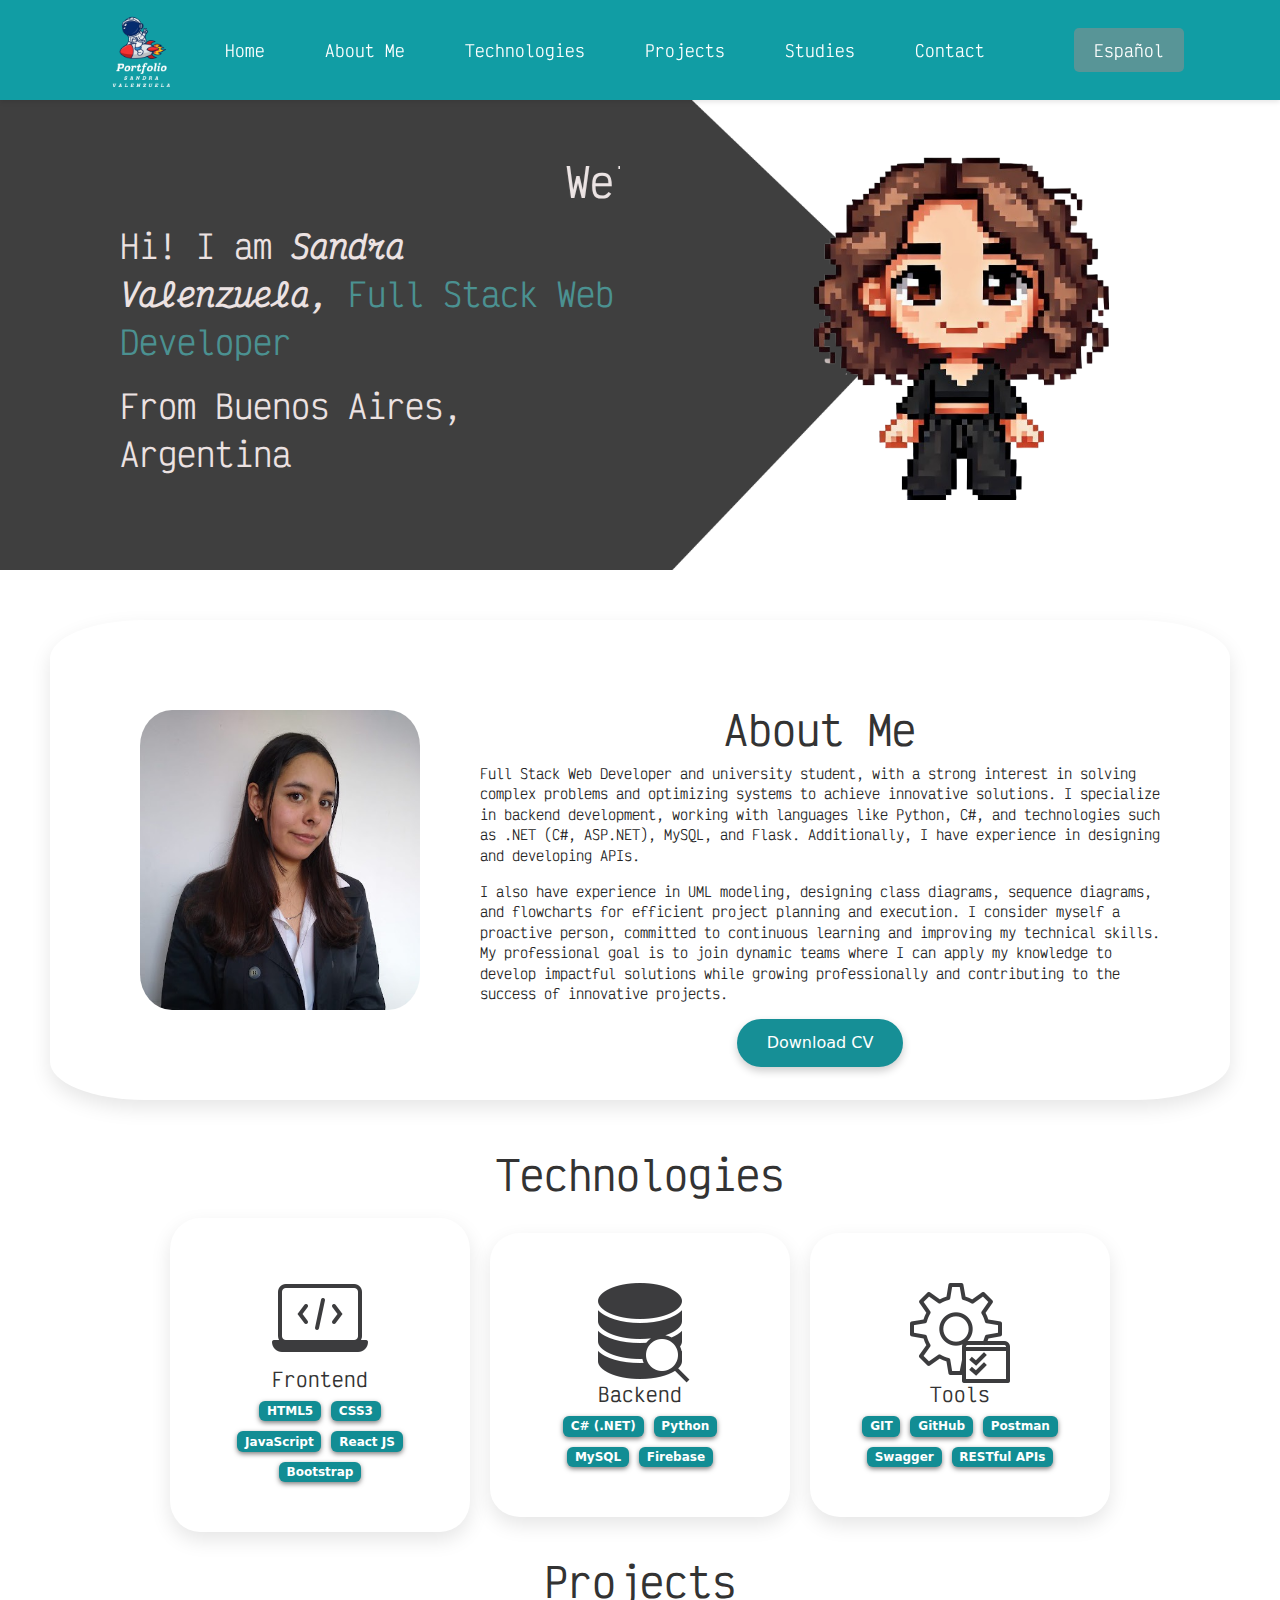
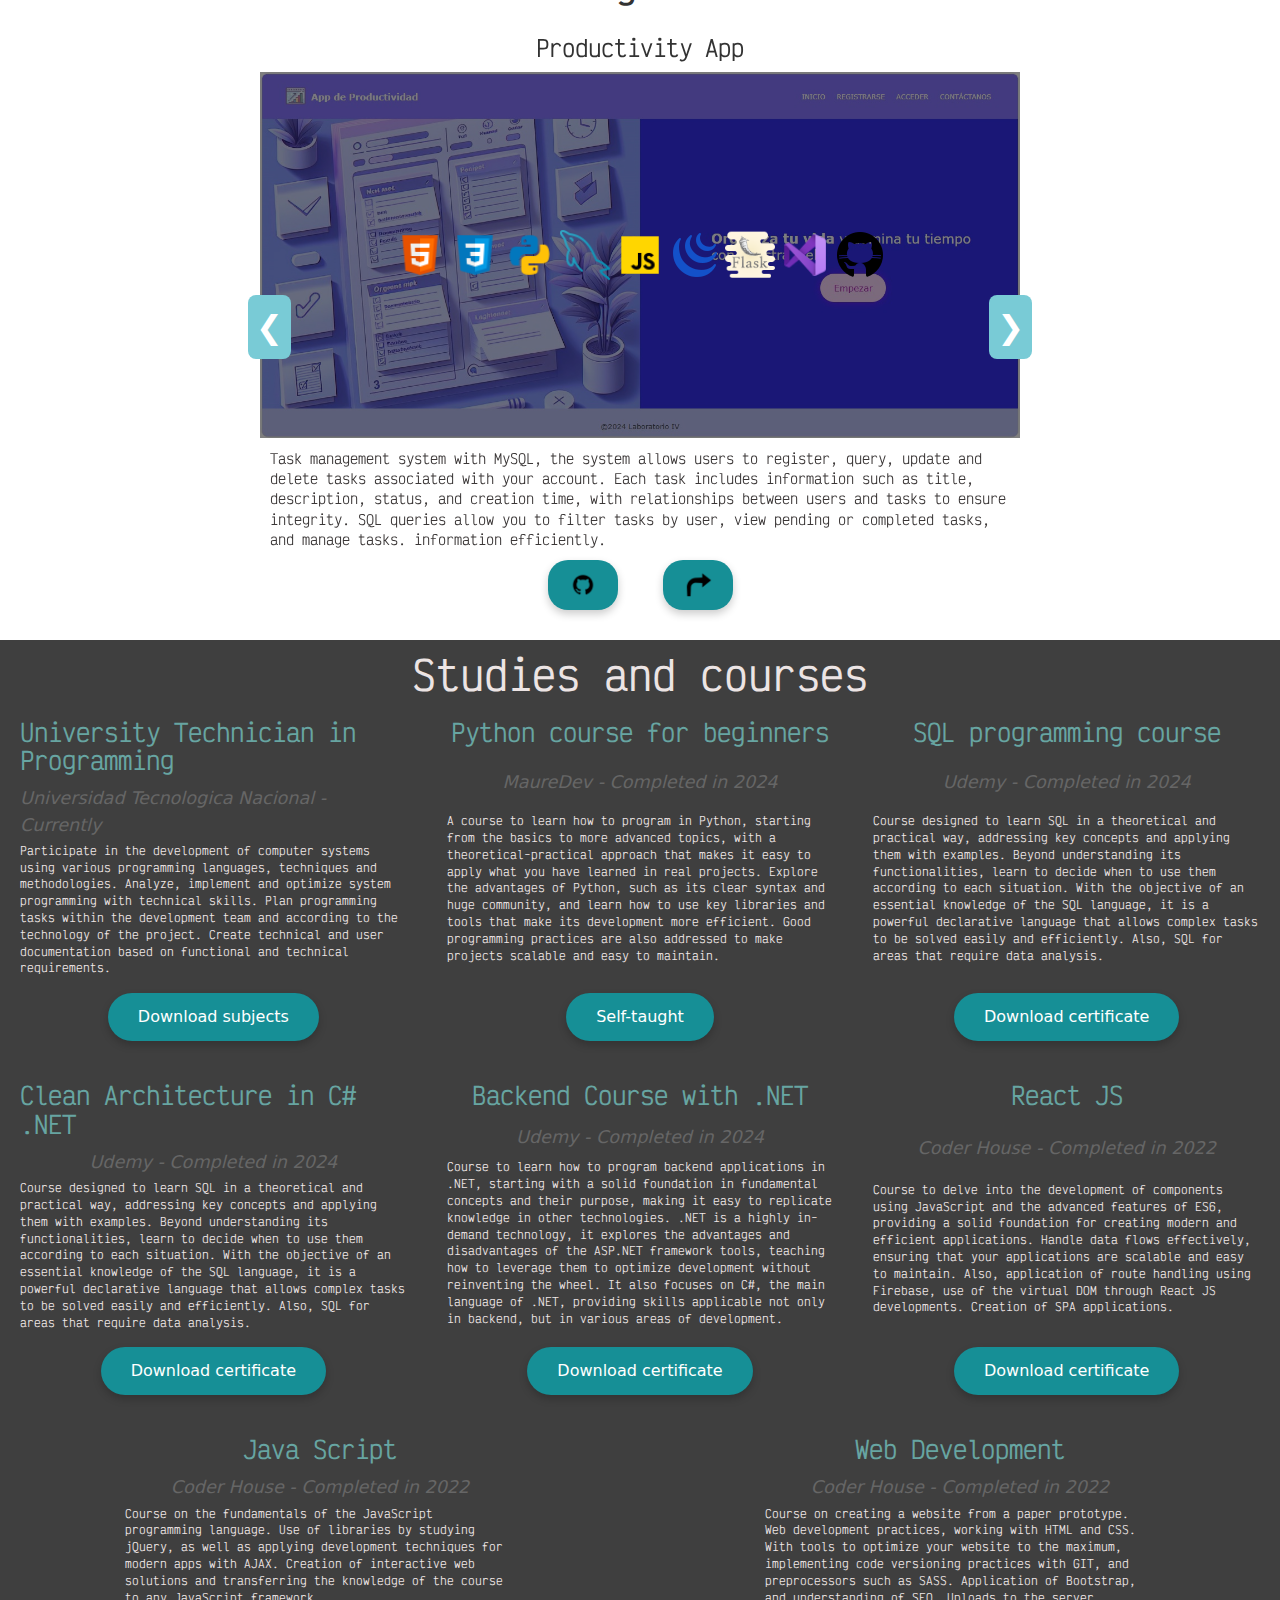
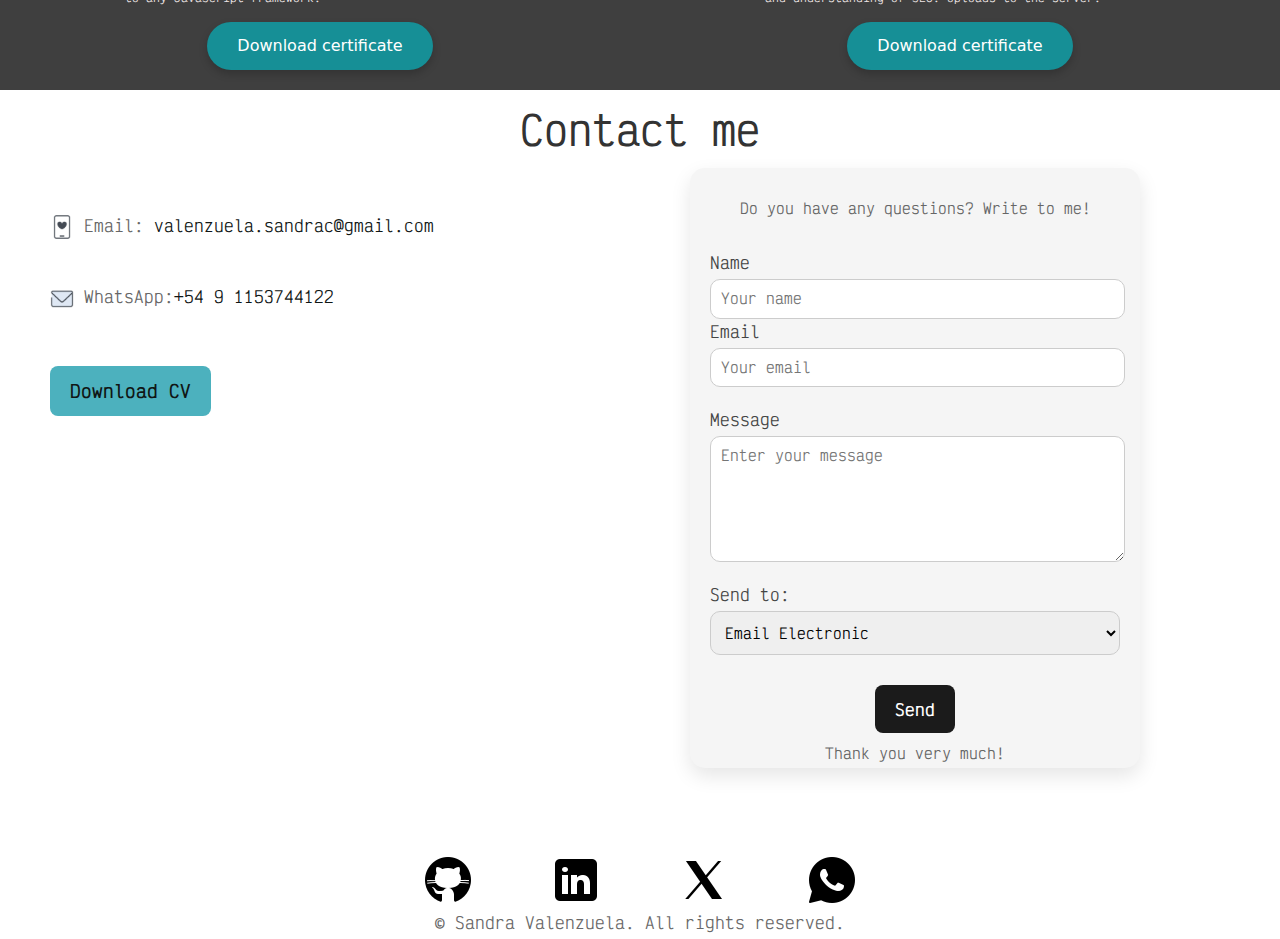
<file: english.html>
<!DOCTYPE html>
<html lang="en">
<head>
    <meta charset="UTF-8">
    <meta name="viewport" content="width=device-width, initial-scale=1.0">
    <link rel="icon" type="image/png" href="../static/img/logo.png">
    <link rel="stylesheet" href="../static/style.css">
    <link href="https://cdn.jsdelivr.net/npm/bootstrap@5.3.0/dist/css/bootstrap.min.css" rel="stylesheet">
    <title>Valenzuela Sandra Portfolio</title>
</head>
<body>
  <header>
    <nav class="nav_header">
      <div class="container">
          <img src="../static/img/logo.png" class="nav_logo">
          <ul class="nav_ul">
            <li class="nav_li"><a href="#index">Home</a></li>
            <li class="nav_li"><a href="#about_me">About Me</a></li>
            <li class="nav_li"><a href="#skill">Technologies</a></li>
            <li class="nav_li"><a href="#project-carousel">Projects</a></li>
            <li class="nav_li"><a href="#studies">Studies</a></li>
            <li class="nav_li"><a href="#contact">Contact</a></li>
          </ul> 
          <div class="navbar-right">
        <button id="translate-btn" class="translate-btn">Español</button>
          </div>
      </div>
    </nav> 
  </header>

  <section id="index" class="index">
    <div class="index_div">
      <h2 class="title_cont2"><marquee>Welcome to my Portfolio;</marquee></h2>
      <p class="index_p">
        Hi! I am <strong><em>Sandra Valenzuela,</em></strong>
        <span style="color: rgb(75, 145, 145);">Full Stack Web Developer</span>
      </p>
      <p class="index_p">
        From Buenos Aires, Argentina
      </p>
    </div> 
    <div class="div_dib">
      <img src="../static/img/me.png" alt="Project 1" class="img_dib">
    </div>
  </section>

  <section id="about_me" class="about_me">
    <div class="div_img">
      <img src="../static/img/me_one.jpg" alt="Project 1" class="img_me">
    </div>
    <div class="div_me">
      <h2 class="title_cont">About Me</h2>
      <p class="p_about">
        Full Stack Web Developer and university student, with a strong interest in solving 
        complex problems and optimizing systems to achieve innovative solutions. I specialize in backend development, working with languages like Python, C#, and technologies such as .NET (C#, ASP.NET), MySQL, and Flask. Additionally, I have experience in designing and developing APIs.
      </p>
      <p class="p_about">  
        I also have experience in UML modeling, designing class diagrams, sequence diagrams, and flowcharts for efficient project planning and execution. I consider myself a proactive person, committed to continuous learning and improving my technical skills. My professional goal is to join dynamic teams where I can apply my knowledge to develop impactful solutions while growing professionally and contributing to the success of innovative projects.
      </p>
      <div class="btn_me">
       <a href="" download="CV-Valenzuela-Sandra" class="download_btn">Download CV</a>
      </div>
    </div>
  </section>

  <section id="skill" class="skill">
    <h2 class="title_cont">Technologies</h2>
    <div class="skill_container">
      <div class="section">
          <img src="../static/img/frontend.png" alt="frontend image" class="skill_img">
          <h3 class="skill_title">Frontend</h3> 
          <div class="badges">
            <div class="badge">HTML5</div>
            <div class="badge">CSS3</div>
            <div class="badge">JavaScript</div>
            <div class="badge">React JS</div>
            <div class="badge">Bootstrap</div>
          </div>
      </div>
      <div class="section">
          <img src="../static/img/backend.png" alt="backend image" class="skill_img">
          <h3 class="skill_title">Backend</h3> 
          <div class="badges">
            <div class="badge">C# (.NET)</div>
            <div class="badge">Python</div>
            <div class="badge">MySQL</div>
            <div class="badge">Firebase</div>
          </div>
      </div>
      <div class="section">
          <img src="../static/img/herramientas.png" alt="tools image" class="skill_img">
          <h3 class="skill_title">Tools</h3> 
          <div class="badges">
            <div class="badge">GIT</div>
            <div class="badge">GitHub</div>
            <div class="badge">Postman</div>
            <div class="badge">Swagger</div>
            <div class="badge">RESTful APIs</div>
          </div>
      </div>
    </div>
  </section>

  <section id="project-carousel" class="project-carousel">
    <h2 class="title_cont">Projects</h2>
        <div class="carousel-container">
            <div class="carousel">
        
                <div class="carousel-item">
                <h3>Productivity App</h3>
                <div class="project-image-container">
                <img src="../static/img/app.jpg" class="project-image" alt="Project 1">
                <div class="overlay">
                <div class="technologies">
                <img src="../static/img/html.png" alt="HTML" title="HTML">
                <img src="../static/img/css.png" alt="CSS" title="CSS">
                <img src="../static/img/python.png" alt="Python" title="Python">
                <img src="../static/img/mysql.png" alt="MySQL" title="MySQL">
                <img src="../static/img/js.png" alt="JavaScript" title="JavaScript">
                <img src="../static/img/jquery.png" alt="JavaScript" title="JavaScript">
                <img src="../static/img/flask.png" alt="Python" title="Python">
                <img src="../static/img/visual.png" alt="Visual Studio" title="Visual Studio">
                <img src="../static/img/github.png" alt="github" title="github">
            </div>
        </div>
        </div>
        <p class="project-description">
        Task management system with MySQL, the system allows users to register, query,
        update and delete tasks associated with your account. Each task includes information such as title,
        description, status, and creation time, with relationships between users and tasks to
        ensure integrity. SQL queries allow you to filter tasks by user, view pending or completed
        tasks, and manage tasks. information efficiently.
        </p>
            <div class="buttons">
            <a href="https://github.com/sandravalenzuelac/Proyecto" class="btn_carousel"><img src="../static/img/github_dos.png" class="img_car"></a>
            <a href=" " class="btn_carousel"><img src="../static/img/flecha.png" class="img_car"></a>
            </div>
            </div>
        
            <div class="carousel-item">
            <h3>Junior Shop</h3>
            <div class="project-image-container">
            <img src="../static/img/junior_shop.jpg" class="project-image" alt="Project 2">
            <div class="overlay">
            <div class="technologies">
            <img src="../static/img/html.png" alt="HTML" title="HTML">
            <img src="../static/img/css.png" alt="CSS" title="CSS">
            <img src="../static/img/sass.png" alt="SASS" title="SASS">
            <img src="../static/img/bootstrap.png" alt="Bootstrap" title="Bootstrap">
            <img src="../static/img/git.png" alt="git" title="git">
            <img src="../static/img/code.png" alt="Visual Studio Code" title="Visual Studio Code">
            <img src="../static/img/github.png" alt="github" title="github">
        
        </div>
        </div>
        </div>
        <p class="project-description">
        This project consists of creating a complete website for a pet store called
        Junior Shop. The objective is to transform a paper prototype into a functional web page,
        using the best web development practices with HTML and CSS.
        The end result is an attractive website. Users can easily navigate through the
        product categories, the site is fast, modern and SEO optimized, with a fluid experience on any device.
        </p>
            <div class="buttons">
            <a href="https://github.com/sandravalenzuelac/JuniorShop" class="btn_carousel"><img class="img_car" src="../static/img/github_dos.png"></a>
            <a href="https://your-website2.com" class="btn_carousel"><img class="img_car" src="../static/img/flecha.png"></a>
            </div>
            </div>
        
            <div class="carousel-item">
            <h3>Memory Game</h3>
            <div class="project-image-container">
            <img src="../static/img/game.jpg" class="project-image" alt="Project 2">
            <div class="overlay">
            <div class="technologies">
            <img src="../static/img/html.png" alt="HTML" title="HTML">
            <img src="../static/img/css.png" alt="CSS" title="CSS">
            <img src="../static/img/js.png" alt="JavaScript" title="JavaScript">
            <img src="../static/img/sweetAlert.png" alt="SweetAlert2" title="SweetAlert2">
            <img src="../static/img/code.png" alt="Visual Studio Code" title="Visual Studio Code">
            <img src="../static/img/github.png" alt="github" title="github">
            </div>
            </div>
            </div>
            <p class="project-description">
        This project is an interactive memory game created using JavaScript., HTML and CSS,
        as part of a course on the fundamentals of the JavaScript programming language.
        The game is based on the images of the characters from the famous television series The Simpsons
        and consumes a phrase API from the series to generate dynamic content in the game.
        jQuery was implemented to simplify DOM manipulation.
        </p>
            <div class="buttons">
            <a href="https://github.com/tu-repositorio2" class="btn_carousel"><img class="img_car" src="../static/img/github_dos.png"></a>
            <a href="https://your-website2.com" class="btn_carousel"><img class="img_car" src="../static/img/flecha.png"></a>
            </div>
            </div>
        
            </div>
    
            <button class="carousel-control prev" onclick="moveCarousel(-1)">&#10094;</button>
            <button class="carousel-control next" onclick="moveCarousel(1)">&#10095;</button>
        </div>
    </section>
    <section id="studies" class="studies">
        <h2 class="title_cont2">Studies and courses</h2>
        <div class="container_studies">
        <div class="studies_div">
        <h3>University Technician in Programming</h3>
        <p class="p_title">Universidad Tecnologica Nacional - Currently</p>
        <p class="p_studies">
        Participate in the development of computer systems using various programming languages, techniques
        and methodologies.
        Analyze, implement and optimize system programming with technical skills.
        Plan programming tasks within the development team and according to the technology of the project.
        Create technical and user documentation based on functional and technical requirements.
        </p>
        <a href="../static/img/subjects.jpg" download="subjects" class="download_btn">Download subjects</a>
        </div>
        
        <div class="studies_div">
        <h3>Python course for beginners</h3>
        <p class="p_title">MaureDev - Completed in 2024</p>
        <p class="p_studies">
        A course to learn how to program in Python, starting from the basics to more advanced topics,
        with a theoretical-practical approach that makes it easy to apply what you have learned in real projects.
        Explore the advantages of Python, such as its clear syntax and huge community, and learn how to use key libraries and tools that make its development more efficient. Good programming practices are also addressed to make projects scalable and easy to maintain.
        </p>
        <a href="https://www.youtube.com/watch?v=Kp4Mvapo5kc" class="download_btn">Self-taught</a>
        </div>
        
        <div class="studies_div">
        <h3>SQL programming course</h3>
        <p class="p_title">Udemy - Completed in 2024</p>
        <p class="p_studies">
        Course designed to learn SQL in a theoretical and practical way, addressing key concepts and applying them with
        examples. Beyond understanding its functionalities, learn to decide when to use them according to each
        situation.
        With the objective of an essential knowledge of the SQL language, it is a powerful declarative language that
        allows complex tasks to be solved easily and efficiently.
        Also, SQL for areas that require data analysis.
        </p>
        <a href="../static/img/sql.jpg" download="sql" class="download_btn">Download certificate</a>
        </div>
        
        <div class="studies_div">
        <h3>Clean Architecture in C# .NET</h3>
        <p class="p_title">Udemy - Completed in 2024</p>
        <p class="p_studies">
        Course designed to learn SQL in a theoretical and practical way, addressing key concepts and applying them with
        examples. Beyond understanding its functionalities, learn to decide when to use them according to each
        situation.
        With the objective of an essential knowledge of the SQL language, it is a powerful declarative language that
        allows complex tasks to be solved easily and efficiently.
        Also, SQL for areas that require data analysis.
        </p>
        <a href="../static/img/cnet.jpg" download="cnet" class="download_btn">Download certificate</a>
        </div>
        
        <div class="studies_div">
        <h3>Backend Course with .NET</h3>
        <p class="p_title">Udemy - Completed in 2024</p>
        <p class="p_studies">
        Course to learn how to program backend applications in .NET, starting with a solid foundation in fundamental concepts and their purpose, making it easy to replicate knowledge in other technologies.
        .NET is a highly in-demand technology, it explores the advantages and disadvantages of the ASP.NET framework tools, teaching how to leverage them to optimize development without reinventing the wheel.
        It also focuses on C#, the main language of .NET, providing skills applicable not only in backend, but in various areas of development.
        </p>
        <a href="" download="backend" class="download_btn">Download certificate</a>
        </div>
        
        <div class="studies_div">
        <h3>React JS</h3>
        <p class="p_title">Coder House - Completed in 2022</p>
        <p class="p_studies">
        Course to delve into the development of components using JavaScript and the advanced features of ES6, providing a solid foundation for creating modern and efficient applications.
        Handle data flows effectively, ensuring that your applications are scalable and easy to maintain.
        Also, application of route handling using Firebase, use of the virtual DOM through React JS developments. Creation of SPA applications.
    </p>
    <a href="../static/img/React JS.jpg" download="React" class="download_btn">Download certificate</a>
    </div>
    
    <div class="studies_div">
    <h3>Java Script</h3>
    <p class="p_title">Coder House - Completed in 2022</p>
    <p class="p_studies">
    Course on the fundamentals of the JavaScript programming language. Use of libraries by studying jQuery, as well as applying development techniques for modern apps with AJAX. Creation of interactive web solutions and
    transferring the knowledge of the course to any JavaScript framework.
    </p>
    <a href="../static/img/Java Script.jpg" download="Java-script" class="download_btn">Download certificate</a>
    </div>
    
    <div class="studies_div">
    <h3>Web Development</h3>
    <p class="p_title">Coder House - Completed in 2022</p>
    <p class="p_studies">
    Course on creating a website from a paper prototype.
    Web development practices, working with HTML and CSS. With tools to optimize your website to the maximum,
    implementing code versioning practices with GIT, and preprocessors such as SASS. Application of Bootstrap,
    and understanding of SEO. Uploads to the server. </p>
    <a href="../static/img/Web Development.jpg" download="Web-development" class="download_btn">Download certificate</a>
    </div>
    
    </div>
    </section>

    <section id="contact" class="contact">
        <h2 class="title_cont">Contact me</h2>
        <div class="contact_name">
        <div class="c_item">
        <p>
        <img src="../static/img/mail.png" alt="">
        Email: <a href="https://mail.google.com/mail/u/1/#inbox">valenzuela.sandrac@gmail.com</a>
        </p>
        </div>
        <div class="c_item">
        <p>
        <img src="../static/img/phone.png" alt="">
        WhatsApp:<a href="https://wa.me/5491153744122">+54 9 1153744122</a>
        </p>
        </div>
        <div class="c_item">
        <a href="../static/Sandra Carolina Valenzuela C.V.pdf" download="CV-Valenzuela-Sandra" class="btn_cont">Download CV</a>
        </div>
        </div>
        <div class="form">
        <p>Do you have any questions? Write to me!</p>
        <form id="contactForm" class="contact-form">
        <div class="form-group">
        <label for="name">Name</label>
        <input type="text" id="name" placeholder="Your name" required />
        <label for="email">Email</label>
        <input type="email" id="email" placeholder="Your email" required />
        </div>
        <div class="form-group">
        <label for="message">Message</label>
        <textarea id="message" placeholder="Enter your message" rows="5" required></textarea>
        </div>
        <div class="form-group">
        <label for="contactMethod">Send to:</label>
        <select id="contactMethod" required>
        <option value="email">Email Electronic</option>
        </select>
        </div>
        <button type="submit" class="submit">Send</button>
        </form>
        <p>Thank you very much!</p>
        </div>
        </section>

    <section class="contact_item">
        <div class="img_item">
              <div class="item_i_div">
                <a href="https://github.com/sandravalenzuelac/"><img  src="../static/img/github.png" alt="logo github"></a>
              </div>
              <div class="item_i_div">
                <a href="https://www.linkedin.com/in/sandra-valenzuela/"><img  src="../static/img/linkedin.png" alt="logo linkedin"></a>
              </div>
              <div class="item_i_div">
                <a href="https://x.com/SandraVale52722"><img  src="../static/img/x.png" alt="logo x"></a>
              </div>
              <div class="item_i_div">
                <a href="https://wa.me/5491153744122"><img  src="../static/img/whatsapp.png" alt="logo whatsapp"></a>
              </div>        
        </div>
    </section>

            <footer>© Sandra Valenzuela. All rights reserved.</footer>
        <script src="../static/script.js"></script>
    </body>
</html>
</file>
<file: static/style.css>
@import url('https://fonts.googleapis.com/css2?family=Fira+Code:wght@300..700&family=JetBrains+Mono:ital,wght@0,100..800;1,100..800&family=Victor+Mono:ital,wght@0,100..700;1,100..700&display=swap');

html {
    scroll-behavior: smooth;
  }

body{
    margin: 0;
    padding: 0;
    background-color: #f2f0f3;
}

header{
    text-align: center;
    font-family: "Victor Mono", serif; 
    color: #fff;
    margin: 0;
    padding: 0;
    margin-top: 80px; 
}


/*Seccion Navbar*/

.nav_header{
    position: fixed;
    top: 0;
    width: 100%;
    background-color: #119DA4;
    z-index: 1000; /* Asegura que el navbar quede por encima de otros elementos */
    box-shadow: 0 2px 5px rgba(0, 0, 0, 0.1); /* Opcional, para agregar sombra */
    color: #ffffff;
    padding: 5px 0;
    margin: 0;
    }

.container {
    display: flex;
    justify-content: space-around;
    align-items: center;
    max-width: 1200px;
    font-size: 1rem;
}

.nav_ul {
        list-style: none;
        padding: 10px;
        margin: 0;
}

.nav_li {
    display: inline;
    margin-right: 50px;
}

.nav_li a {
    color: #fff;
    text-decoration: none;
    position: relative;
    transition: color 0.3s, text-decoration 0.3s;
}

.nav_logo{
    height: 90px;
}

a:hover {
        color: #363333;
        text-decoration: underline;
}

.translate-btn {
    background-color: #589597; /* Color verde */
    color: white;
    border: none;
    border-radius: 5px;
    padding: 10px 20px;
    font-size: 16px;
    cursor: pointer;
    transition: background-color 0.3s ease;
}

.translate-btn:hover {
    background-color: #7fd3c1; /* Más oscuro al pasar el mouse */

}




/*Seccion Inicio*/

.index {
    background-image: url('./img/fondo.png'); 
    background-repeat: no-repeat;
    background-size: cover;
    background-position: center;
    display: flex;
    flex-direction: row;
    align-items: center; /* Alinea verticalmente los elementos */
    justify-content: space-between; /* Separa los elementos horizontalmente */
    padding: 20px 100px;
    min-height: 480px;
}

.index_div {
    padding: 20px;
    margin: 0;
    max-width: 50%; /* Limita el ancho del texto */
}

.index_p {
    font-size: 2.0rem;
    color: #ece2e2;
    font-family: "Victor Mono", serif; 
    line-height: 1.5; /* Mejora la legibilidad */
}

.div_dib {
    position: relative;
    height: auto;
    display: flex;
    justify-content: center;
    align-items: center;
    padding: 50px;
}

.img_dib {
    width: 350px; /* Ajusta el tamaño de la imagen */
    animation: moveUpDown 2s infinite ease-in-out;
}

@keyframes moveUpDown {
    0% {
        transform: translateY(0);
    }
    50% {
        transform: translateY(20px);
    }
    100% {
        transform: translateY(0);
    }
}

.title_cont2 {
    text-align: center;
    font-size: 2.5rem;
    color: #ece4e4;
    margin-bottom: 10px;
    font-family: "Victor Mono", serif;
}




/*Seccion Sobre mi*/

.about_me{
    display: flex;
    flex-direction: row;
    padding: 50px;
    box-shadow: 0 8px 20px rgba(0, 0, 0, 0.1); 
    border-radius: 8%;
    margin: 50px;
    max-height: 480px;
}

.div_me{
    padding: 20px;
}

.p_about{
    font-size: 0.85rem;
    color: #242424;
    font-family: "Victor Mono", serif;
}

.img_me {
    width: 360px;
    height: 380px;
    padding: 40px;
    border-radius: 20%;
}

.btn_me{
    display: flex;
    flex-direction: column;
    align-items: center;
}



/*Seccion skill*/

.skill_container{
    display: flex;
    flex-direction: row;
    justify-content: center;
    margin: 0 50px 0 50px;
    justify-content: center;
    align-items: center;
}

.section{
    display: flex;
    flex-direction: column;
    align-items: center; /* Centra horizontalmente */
    text-align: center; /* Centra el texto */
    width: 300px;
    margin: 10px;
    box-shadow: 0 8px 20px rgba(0, 0, 0, 0.1); 
    border-radius: 10%;
    padding: 50px;
    transition: transform 0.5s ease;
}

.section:hover {
    transform: scale(1.05); /* Aumenta el tamaño en un 5% */
    box-shadow: 0 4px 10px rgba(0, 0, 0, 0.2); /* Agrega un efecto de sombra más intensa */
  }

.skill_img{
    height: 100px;
}

.skill_title{
    text-align: center;
    font-size: 1.2rem;
    color: #333;
    margin-bottom: 10px;
    font-family: "Victor Mono", serif;
}

.badges {
    display: flex;
    flex-wrap: wrap;
    justify-content: center;
    gap: 10px;
  }

.badge {
    background-color: #128d94;
    color: white;
    padding: 5px 10px;
    border-radius: 5px;
    font-size: 0.95rem;
    box-shadow: 0px 2px 5px rgba(0, 0, 0, 0.5);
    transition: background-color 0.3s ease;
}

.badge:hover {
    background-color: #2d302f; /* Más oscuro al pasar el mouse */

}




/*Seccion Estudios*/

.studies{
    background-color: #3f3f3f;
    height: 100%;
    padding: 10px;
    align-items: center;
}

.container_studies{
    display: flex;
    flex-wrap: wrap;
    justify-content: space-around;
    gap: 20px;
}

.studies_div{
    flex: 1 1 calc(33% - 30px); 
    max-width: 390px;
    align-items: center;
    margin: 10px;
    display: flex;
    flex-direction: column;
    justify-content: space-between;
}

.studies_div h3 {
    text-align: left;
    font-size: 1.5rem;
    color: #67a5a2;
    margin-bottom: 10px;
    font-family: "Victor Mono", serif;
}

.p_studies{
    font-size: 0.7rem;
    color: #f0e7e7;
    font-family: "Victor Mono", serif;
}

.p_title{
    font-size: 1.1rem;
    color: #666;
    margin-bottom: 5px;
    font-style: italic;
}

.download_btn {
    align-items: center;
    display: inline-block;
    background-color: #168f96;
    color: #fff;
    padding: 12px 30px;
    font-size: 16px;
    text-align: center;
    text-decoration: none;
    border-radius: 30px; /* Bordes redondeados */
    box-shadow: 0 4px 8px rgba(0, 0, 0, 0.2);
    transition: all 0.3s ease;
}

.download_btn:hover {
    background-color: #119DA4;
    transform: translateY(-5px); /* Eleva el botón */
    box-shadow: 0 6px 12px rgba(0, 0, 0, 0.3); /* Sombra más fuerte */
}

.download_btn:active {
    transform: translateY(0); /* Desactiva la elevación al hacer clic */
    box-shadow: 0 4px 8px rgba(0, 0, 0, 0.2); /* Regresa la sombra */
}




/*Seccion Proyectos*/

/* Contenedor principal */
.carousel-container {
  position: relative;
  width: 90%;
  max-width: 800px;
  margin: auto;
  overflow: hidden;
  background-color: white;

  padding: 20px;
}

/* Carrusel */
.carousel {
  display: flex;
  transition: transform 0.5s ease-in-out;
}

/* Elementos del carrusel */
.carousel-item {
  min-width: 100%;
  box-sizing: border-box;
}

/* Títulos */
.carousel-item h3 {
  text-align: center;
    font-size: 1.4rem;
    color: #333;
    margin-bottom: 10px;
    font-family: "Victor Mono", serif;
}

/* Imagen del proyecto */
.project-image-container {
  position: relative;
  border-radius: 40px;
}

.project-image {
  width: 100%;
  border-radius: 10px;
}

.project-image:hover {
  transform: scale(1.05);
}

/* Overlay (capa de tecnologías) */
.overlay {
  position: absolute;
  top: 0;
  left: 0;
  right: 0;
  bottom: 0;
  background-color: rgba(0, 0, 0, 0.5);
  display: flex;
  justify-content: center;
  align-items: center;
}

.project-image-container:hover .overlay {
    opacity: .9; /* Cambia la opacidad al pasar el mouse */
}

.technologies img {
    width:50px; /* Tamaño de los logos */
}

/* Descripción */
.project-description {
    margin: 10px;
    color: rgb(59, 55, 55);
    max-width: 1400px;
    text-align: left; /* Alinea el texto a la izquierda */
    font-size: 0.85rem;
    font-family: "Victor Mono", serif;  
}

/* Botones */
.btn_carousel {
    padding:.5rem .8rem; /* Espaciado interno */
    align-items: center;
    display: inline-block;
    background-color: #168f96;
    color: #fff;
    padding: 10px 20px;
    font-size: 16px;
    text-align: center;
    text-decoration: none;
    border-radius: 20px; /* Bordes redondeados */
    box-shadow: 0 4px 8px rgba(0, 0, 0, 0.2);
    transition: all 0.3s ease;
}

.btn_carousel:hover {
  background-color: #54e3eb;
  transform: translateY(-5px); /* Eleva el botón */
  box-shadow: 0 6px 12px rgba(0, 0, 0, 0.3); /* Sombra más fuerte */
}

.buttons {
  display: flex; /* Utiliza flexbox para alinear los botones */
  justify-content: center; /* Centra los botones horizontalmente */
  margin: 10px; /* Espaciado superior para separar de la descripción */
  gap: 45px;
}


.img_car{
  height: 30px;
  width: 30px;
}

/* Estilos para las flechas del carrusel */
.carousel-control {
    position: absolute;
    top:50%;
    transform: translateY(-50%);
    background-color:#79cbd6; /* Color de fondo de las flechas */
    color:white; /* Color del texto de las flechas */
    border:none; /* Sin borde */
    font-size:2rem; /* Tamaño de las flechas */
    cursor:pointer; /* Cursor al pasar sobre las flechas */
    padding:.5rem; /* Espaciado interno de las flechas */
    border-radius:.5rem; /* Bordes redondeados */
}

.carousel-control.prev {
    left:.5rem; /* Posición izquierda */
}

.carousel-control.next {
    right:.5rem; /* Posición derecha */
}

.carousel-control:hover {
    background-color:#467685; /* Color al pasar el mouse sobre las flechas */
}




/*Seccion Contactame*/

.contact {
    display: grid; 
    grid-template-columns: 1fr 1fr; 
    grid-template-rows: 0.2fr 1.4fr; 
    gap: 0px 0px; 
    grid-template-areas: 
      "title_cont title_cont"
      "contact_name form"; 
  }

.title_cont {
    text-align: center;
    font-size: 2.5rem;
    color: #333;
    margin-bottom: 10px;
    margin-top: 15px;
    font-family: "Victor Mono", serif;
    grid-area: title_cont; 
}

.contact_name { 
    display: flex;
    flex-direction: column; 
    align-items: flex-start;
    padding: 50px;
    gap: 15px; 
    grid-area: contact_name; 
}

.c_item {
    display: flex;
    flex-direction: row;
    align-items: center;    
    gap: 10px;      
    font-size: 1.0rem;
    font-family: "Victor Mono", serif;        
}

.c_item img {
    width: 24px;            
    height: 24px;           
}

.c_item p {
    margin: 0;  
    line-height: 1.5;            
}


.c_item .c_item a {
    display: flex;
    align-items: center;
}

.c_item a {
    color: #101615;         
    text-decoration: none;  
}

.c_item a:hover {
    text-decoration: underline; 
}

.form { 
    background-color: #f5f5f5; 
    padding: 30px 20px;
    text-align: center;
    border-radius: 15px; 
    box-shadow: 0 8px 20px rgba(0, 0, 0, 0.1); 
    max-width: 450px;
    max-height: 600px;
    margin: 5px 100px 20px 50px;
    font-family: "Victor Mono", serif;   
    font-size: 0.9rem;
    grid-area: form; 
}
  
.contact p {
    font-size: 1.rem;
    color: #666;
    margin-bottom: 30px;
  }
  
  /* Formulario */
  .contact-form {
    display: flex;
    flex-direction: column;
    gap: 20px; 
  }
  
  .form-group {
    display: flex;
    flex-direction: column;
    align-items: flex-start;
  }
  
  label {
    font-size: 1rem;
    color: #444;
    margin-bottom: 5px;
  }
  
  input, textarea {
    width: 415px;
    padding: 8px 10px;
    border: 1px solid #ccc;
    border-radius: 10px; 
    font-size: 1rem;
    outline: none;
    transition: border-color 0.3s ease;
  }
  
  input:focus, textarea:focus {
    border-color: #37b7bb; 
  }
  
  textarea {
    resize: none; 
  }
  
  .submit {
    padding: 12px 20px;
    background-color: #1b1b1b; 
    color: #fff;
    font-size: 1.0rem;
    font-weight: bold;
    border: none;
    border-radius: 8px;
    cursor: pointer;
    transition: background-color 0.3s ease;
    position: relative;
    margin: 10px auto;
    display: block;

  }
  
  .submit:hover {
    background-color: #4ab4ab; 
  }

  select {
    width: 100%;
    padding: 10px;
    border: 1px solid #ccc;
    border-radius: 10px;
    font-size: 1rem;
    outline: none;
    transition: border-color 0.3s ease;
  }
  
  select:focus {
    border-color: #6c63ff; /* Color al enfocar */
  }

  .btn_cont{
    padding: 12px 20px;
    background-color: #4cb1be; 
    color: #fff;
    font-size: 1.1rem;
    font-weight: bold;
    border: none;
    border-radius: 8px;
    cursor: pointer;
    transition: background-color 0.3s ease;
    position: relative;
    margin: 10px auto;
    display: block;
  }



/*Seccion Items*/

.contact_item {
    display: flex;               
    justify-content: center;    
    align-items: center;                     
  }

  .img_item {
    display: flex;       
    flex-direction: row;         
    justify-content: space-between; 
    align-items: center;          
    width: 40%;                 
  }

.item_i_div{
    height: 20px;
    padding: 20px;
    margin: 30px auto;
}

/* Footer*/

footer {
    font-family: "Victor Mono", serif;
    text-align: center;
    padding: 5px;
    color: rgb(105, 104, 104);
}
</file>
